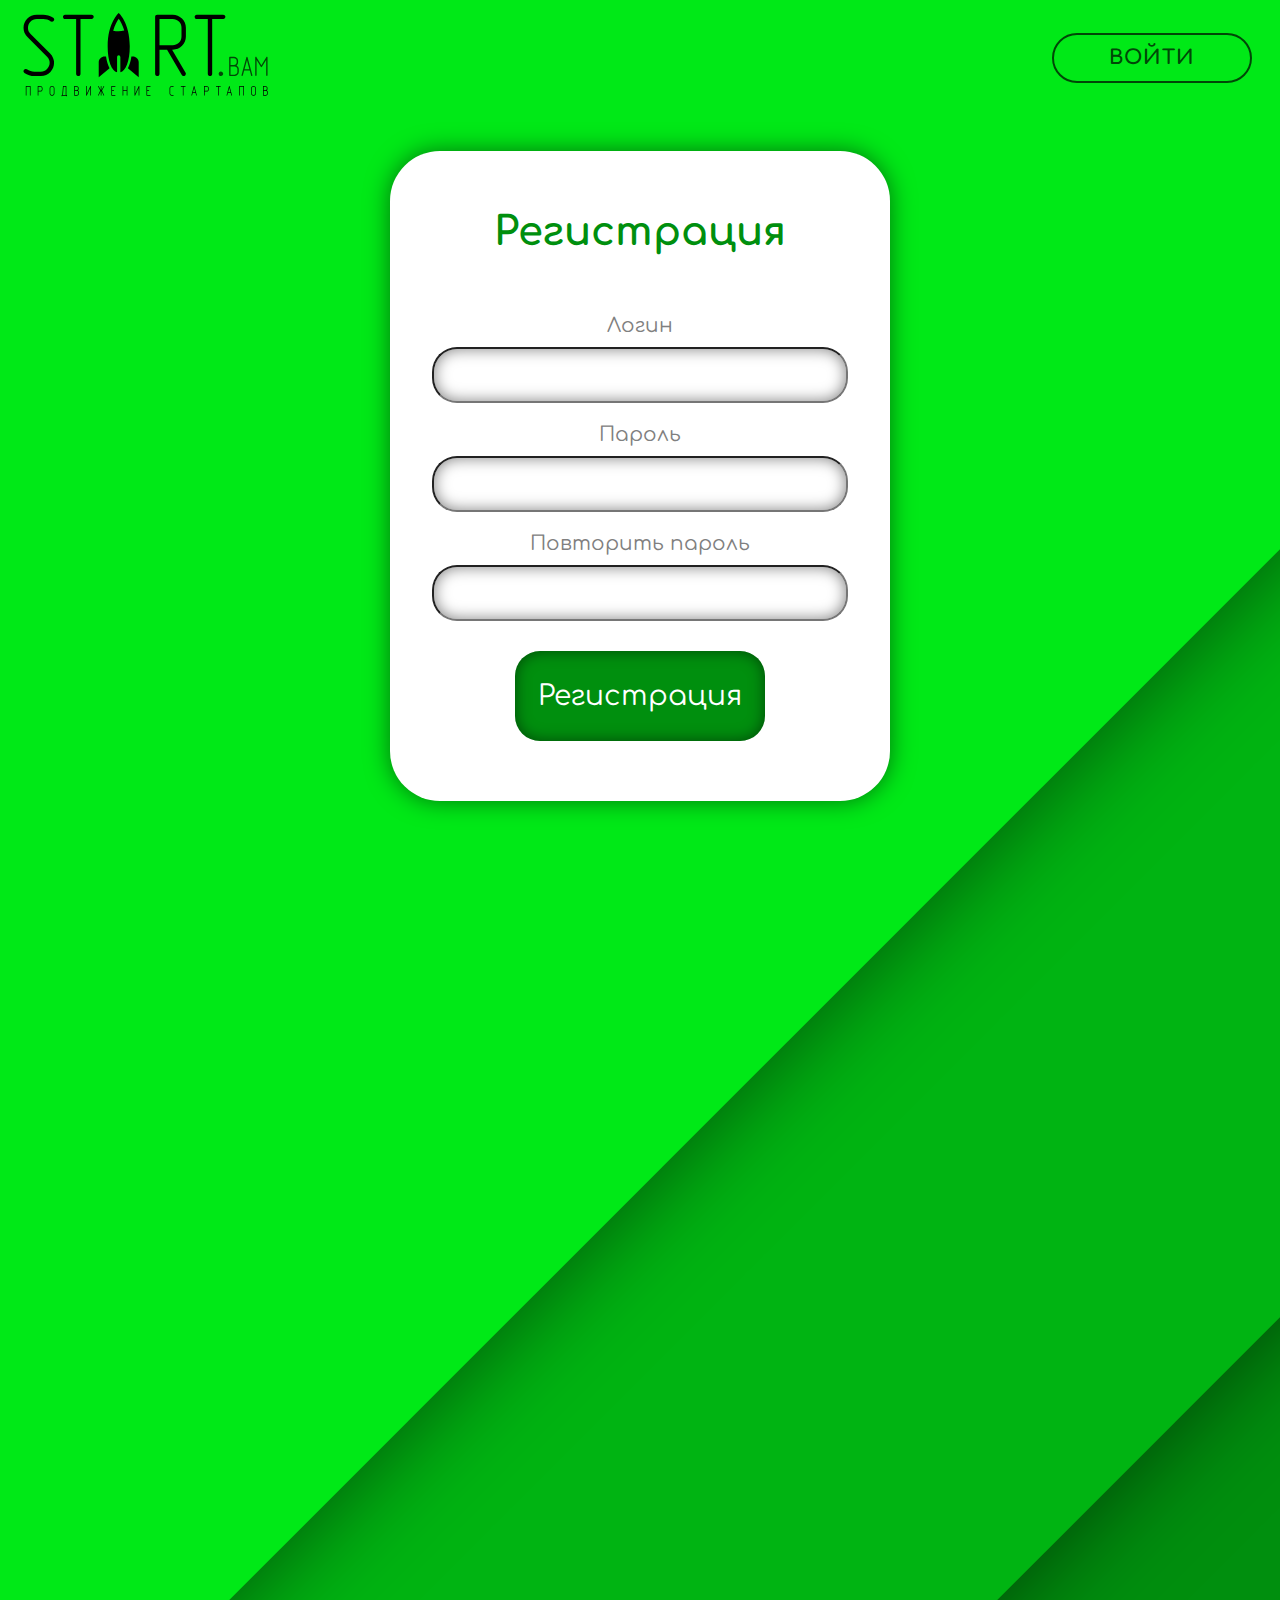
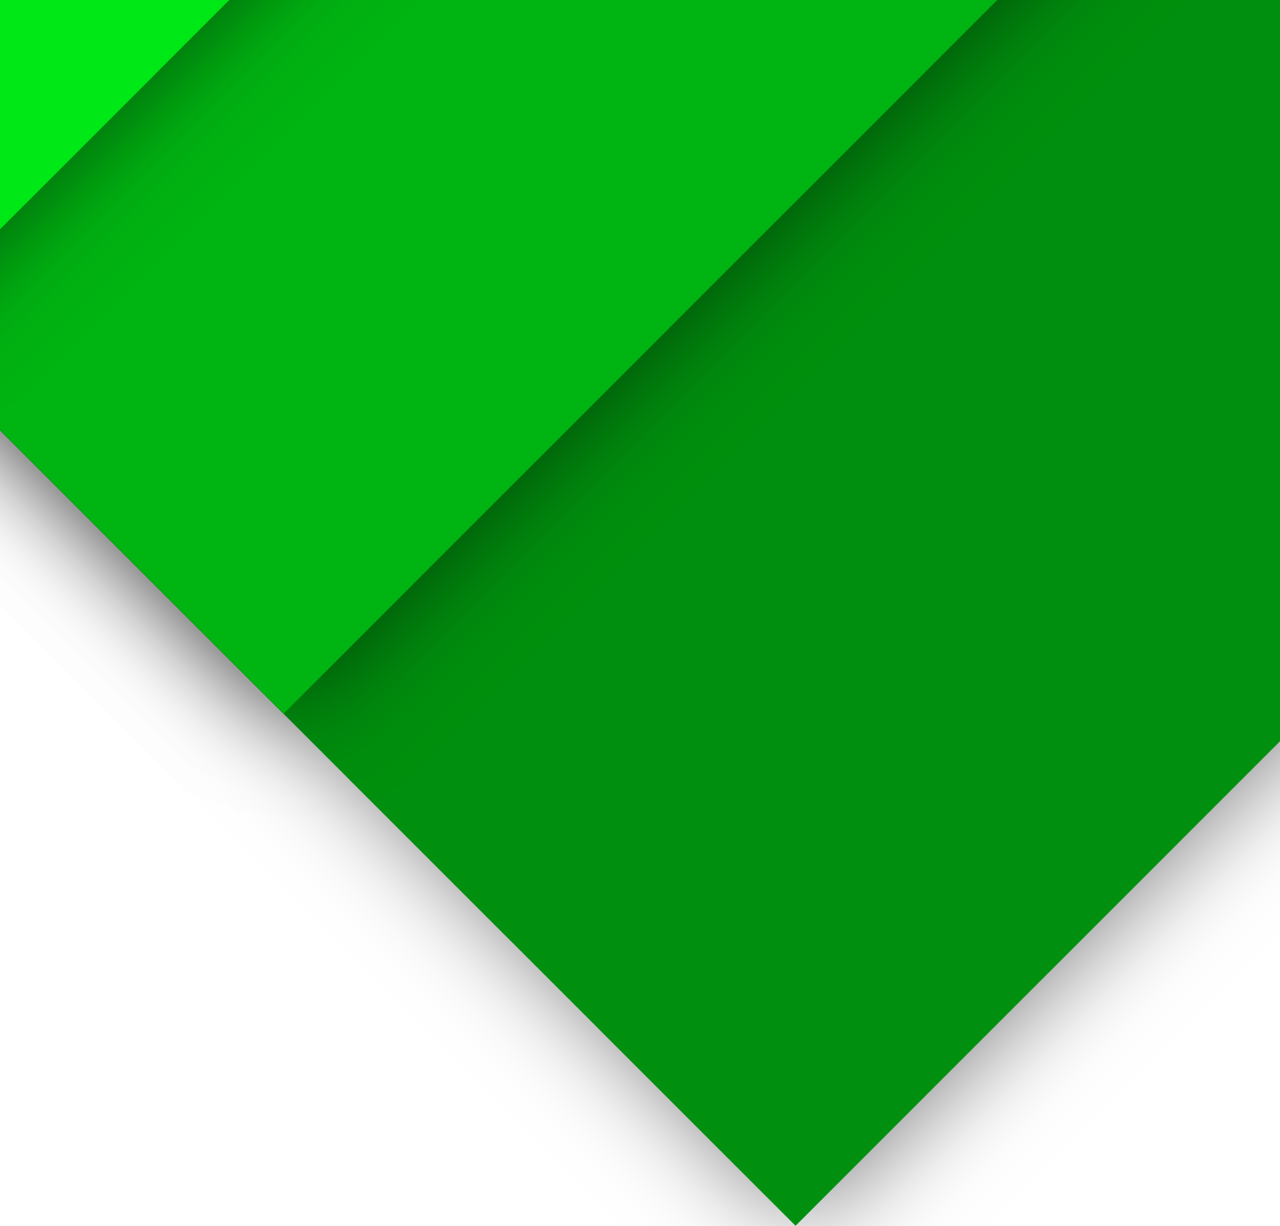
<file: BoSD/SrartBam/templates/index.html>
<!DOCTYPE html>
<html lang="ru">
<head>
    <meta charset="UTF-8">
    <meta name="viewport" content="width=device-width, initial-scale=1.0">
    <title>StartBam | Register</title>
    <link rel="stylesheet" href="../static/css/register.css">
    <link rel="stylesheet" href="../static/css/style.css">
</head>
<body>
    <div class="bg-register top"></div>
    <div class="bg-register midle"></div>
    <div class="bg-register bottom"></div>
    <header>
        <div class="container">
            <div class="header-menu">
                <div class="header-logo">
                    <button class="btn btn-main">
                        <img src="../static/assets/icons/Startbamsvg.svg" alt="logo">
                    </button>
                </div>
                <div class="header-button">
                    <button class="btn btn-authorization">Войти</button>
                </div>
            </div>
        </div>
    </header>
    <main class="main-section">
        <section class="section-register">
            <div class="container">
                <div class="section-register-wrapper">
                    <div class="section-register-info">
                        <h2>Регистрация</h2>
                        <form class="form form-reg" action="">
                            <label for="">Логин</label>
                            <input type="text" name="login">
                            <label for="">Пароль</label>
                            <input type="password" name="password-1">
                            <label for="">Повторить пaроль</label>
                            <input type="password" name="password-2">
                            <button class="btn-sub btn-reg" type="submit">Регистрация</button>
                        </form>
                    </div>
                </div>
            </div>
        </section>
    </main>
    <script
    src="https://code.jquery.com/jquery-3.7.1.min.js"
    integrity="sha256-/JqT3SQfawRcv/BIHPThkBvs0OEvtFFmqPF/lYI/Cxo="
    crossorigin="anonymous"></script>
    <script src="../static/js/script.js"></script>
</body>
</html>
</file>
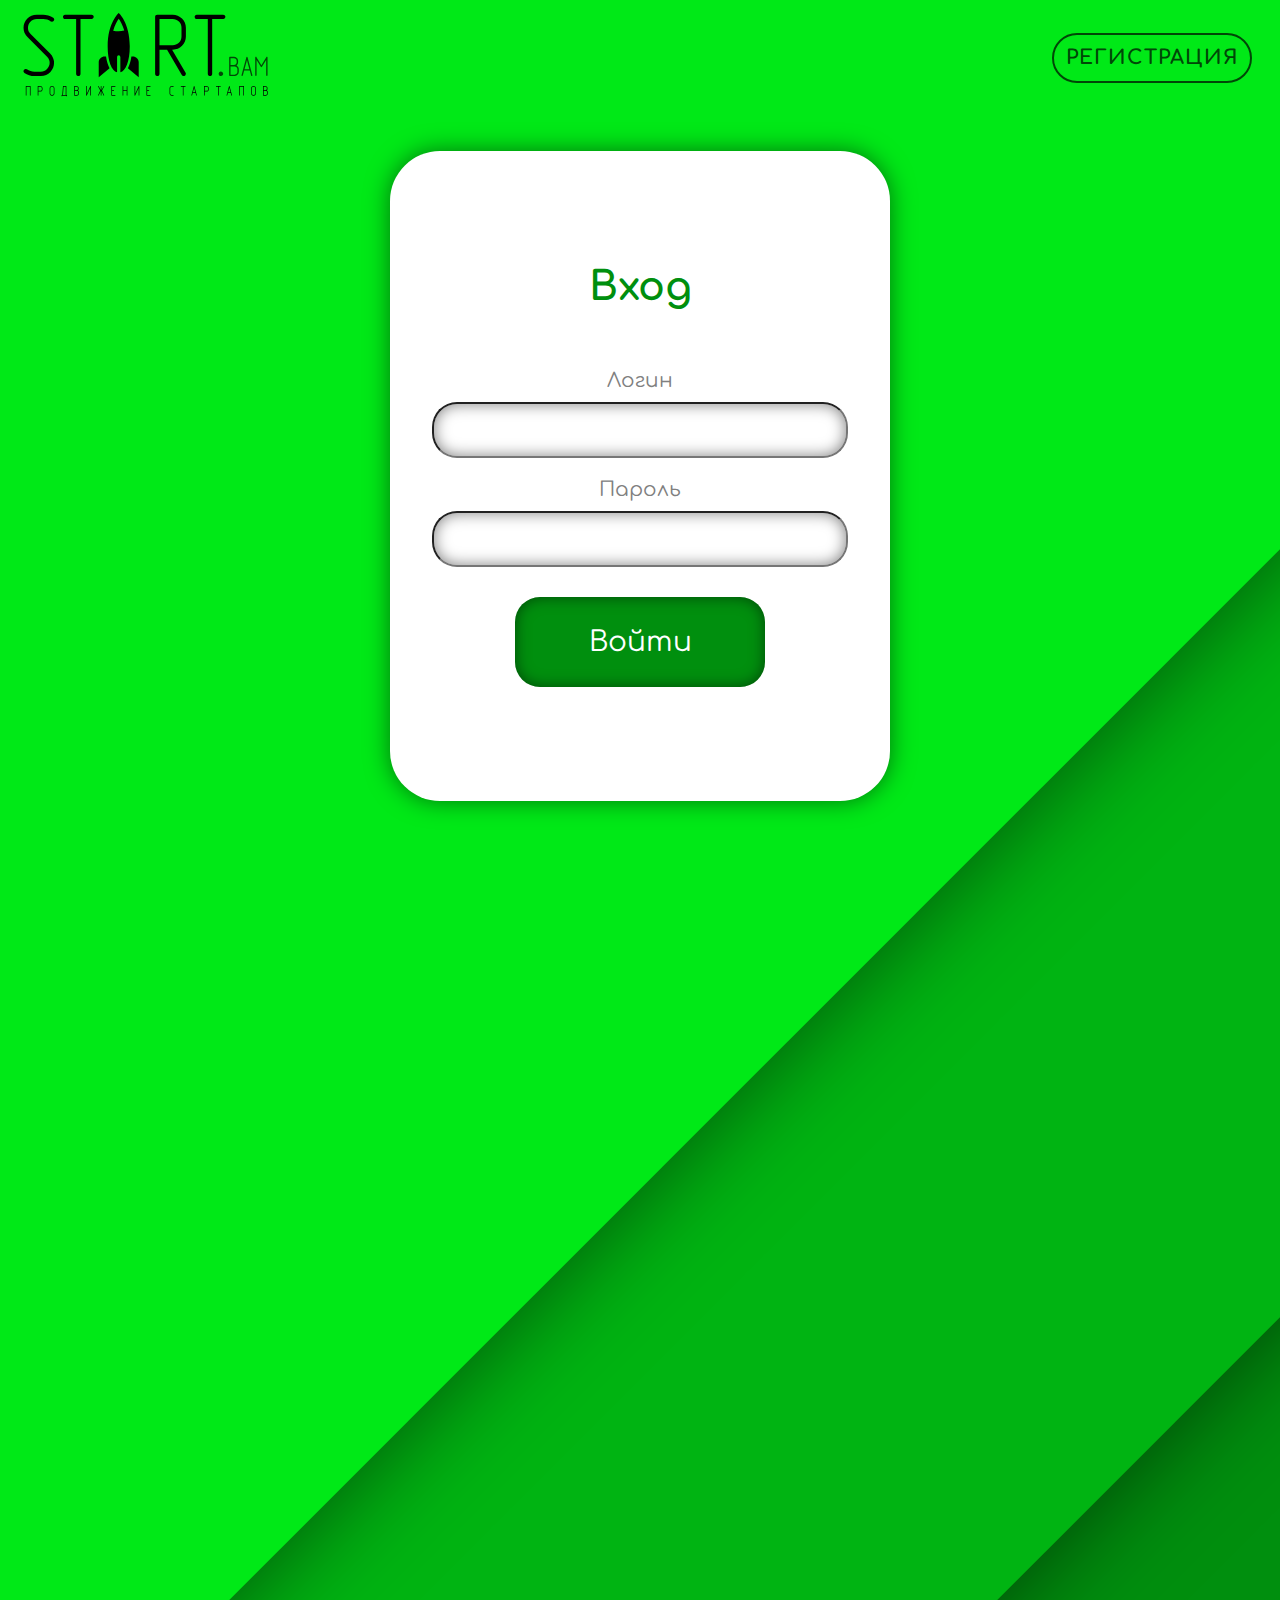
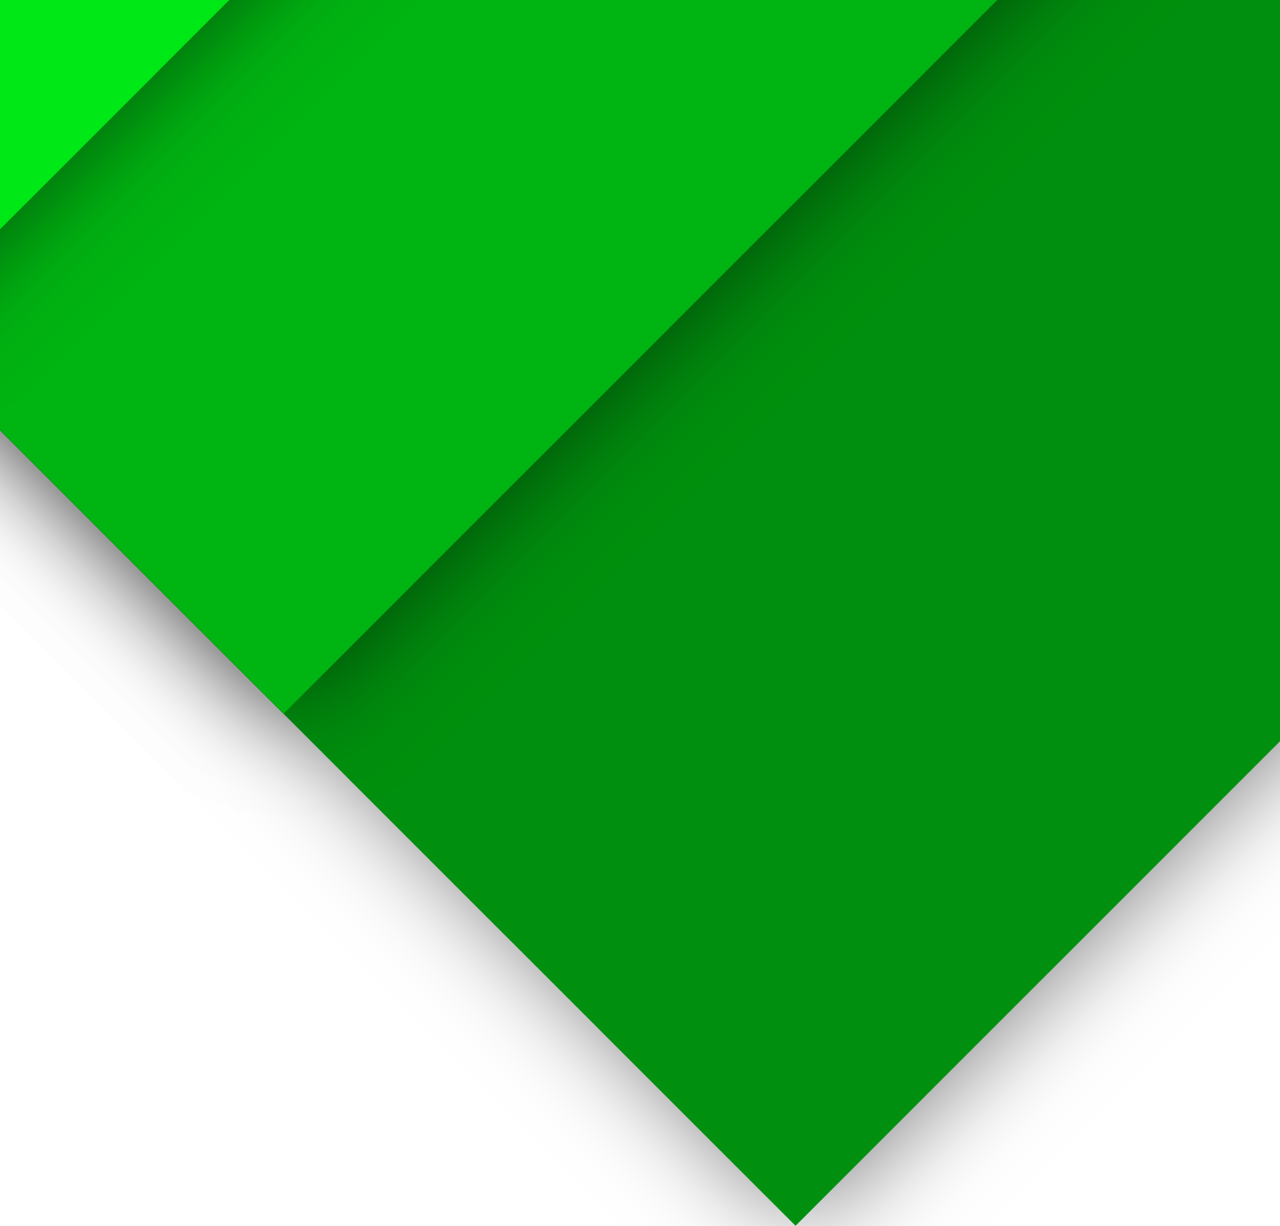
<file: BoSD/SrartBam/templates/autorization.html>
<!DOCTYPE html>
<html lang="ru">
<head>
    <meta charset="UTF-8">
    <meta name="viewport" content="width=device-width, initial-scale=1.0">
    <title>StartBam | Register</title>
    <link rel="stylesheet" href="../static/css/style.css">
    <link rel="stylesheet" href="../static/css/register.css">
</head>
<body>
    <div class="bg-register top active-bg"></div>
    <div class="bg-register midle active-bg"></div>
    <div class="bg-register bottom active-bg"></div>
    <header>
        <div class="container">
            <div class="header-menu">
                <div class="header-logo">
                    <button class="btn btn-main">
                        <img src="../static/assets/icons/Startbamsvg.svg" alt="logo">
                    </button>
                </div>
                <div class="header-button">
                    <button class="btn btn-register">Регистрация</button>
                </div>
            </div>
        </div>
    </header>
    <main class="main-section">
        <section class="section-register">
            <div class="container">
                <div class="section-register-wrapper">
                    <div class="section-register-info">
                        <h2>Вход</h2>
                        <form class="form form-log" action="">
                            <label for="">Логин</label>
                            <input type="text" name="login">
                            <label for="">Пароль</label>
                            <input type="password" name="password">
                            <button class="btn-sub" type="submit">Войти</button>
                        </form>
                    </div>
                </div>
            </div>
        </section>
    </main>
    <script
    src="https://code.jquery.com/jquery-3.7.1.min.js"
    integrity="sha256-/JqT3SQfawRcv/BIHPThkBvs0OEvtFFmqPF/lYI/Cxo="
    crossorigin="anonymous"></script>
    <script src="../static/js/script.js"></script>
</body>
</html>
</file>
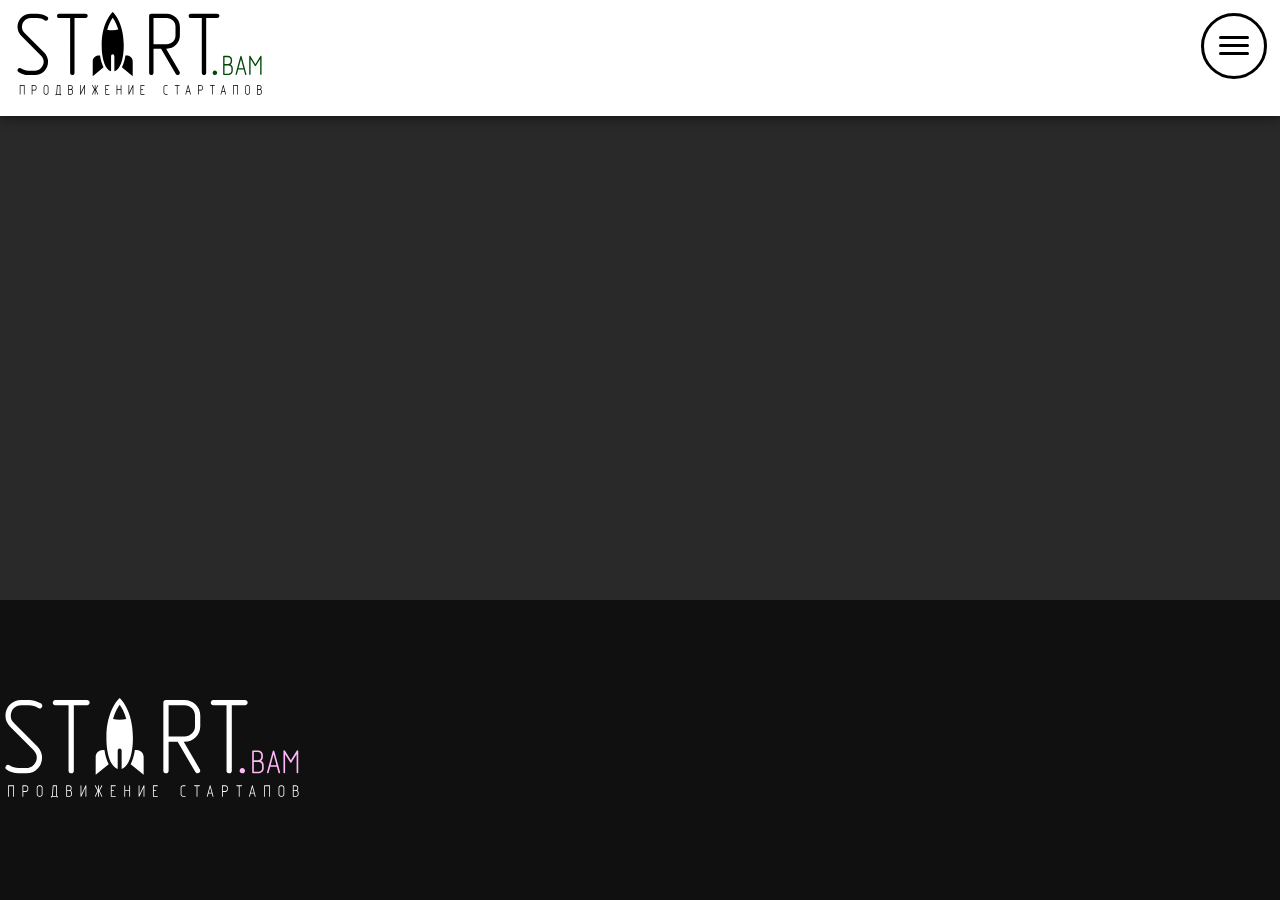
<file: BoSD/SrartBam/templates/card.html>
<!DOCTYPE html>
<html lang="ru">
<head>
    <meta charset="UTF-8">
    <meta name="viewport" content="width=device-width, initial-scale=1.0">
    <title>StartBam | Register</title>
    <link rel="stylesheet" href="../static/css/style.css">
    <link rel="stylesheet" href="../static/css/sturtup.css">
    <link rel="stylesheet" href="../static/css/card.css"> 
</head>
<body>
    <header>
        <div class="container">
            <div class="header-menu">
                <div class="header-logo">
                    <a href="/"><img src="../static/assets/icons/Startbamsvg.svg" alt="logo"></a>
                </div>
                <div class="header-user">
                    
                    </div>
                    <div class="burger-menu">
                        <div class="burger-menu__stick"></div>
                        <div class="burger-menu__stick"></div>
                        <div class="burger-menu__stick"></div>
                    </div>
                    <div class="burger-menu-wrapper">
                        <ul>
                            <ul>
                                <li class="nav-item"><button class="btn btn-fil">Поиск стартапов</button></li>
                                <li class="nav-item"><button class="btn btn-">Контакты</button></li>
                            </ul>
                        </ul>
                    </div>
                </div>
            </div>
        </div>
    </header>
    <main class="main-section">
        <section class="section-card">
            
        </section>
    </main>
    <footer>
        <div class="container">
            <img src="../static/assets/icons/Startbamsvg.svg" alt="logo">
        </div>
    </footer>
    <script
    src="https://code.jquery.com/jquery-3.7.1.min.js"
    integrity="sha256-/JqT3SQfawRcv/BIHPThkBvs0OEvtFFmqPF/lYI/Cxo="
    crossorigin="anonymous"></script>
    <script src="../static/js/script.js"></script>
    <script src="../static/js/card.js"></script>
    <script src="../static/js/burgermenu.js"></script>
</body>
</html>
</file>
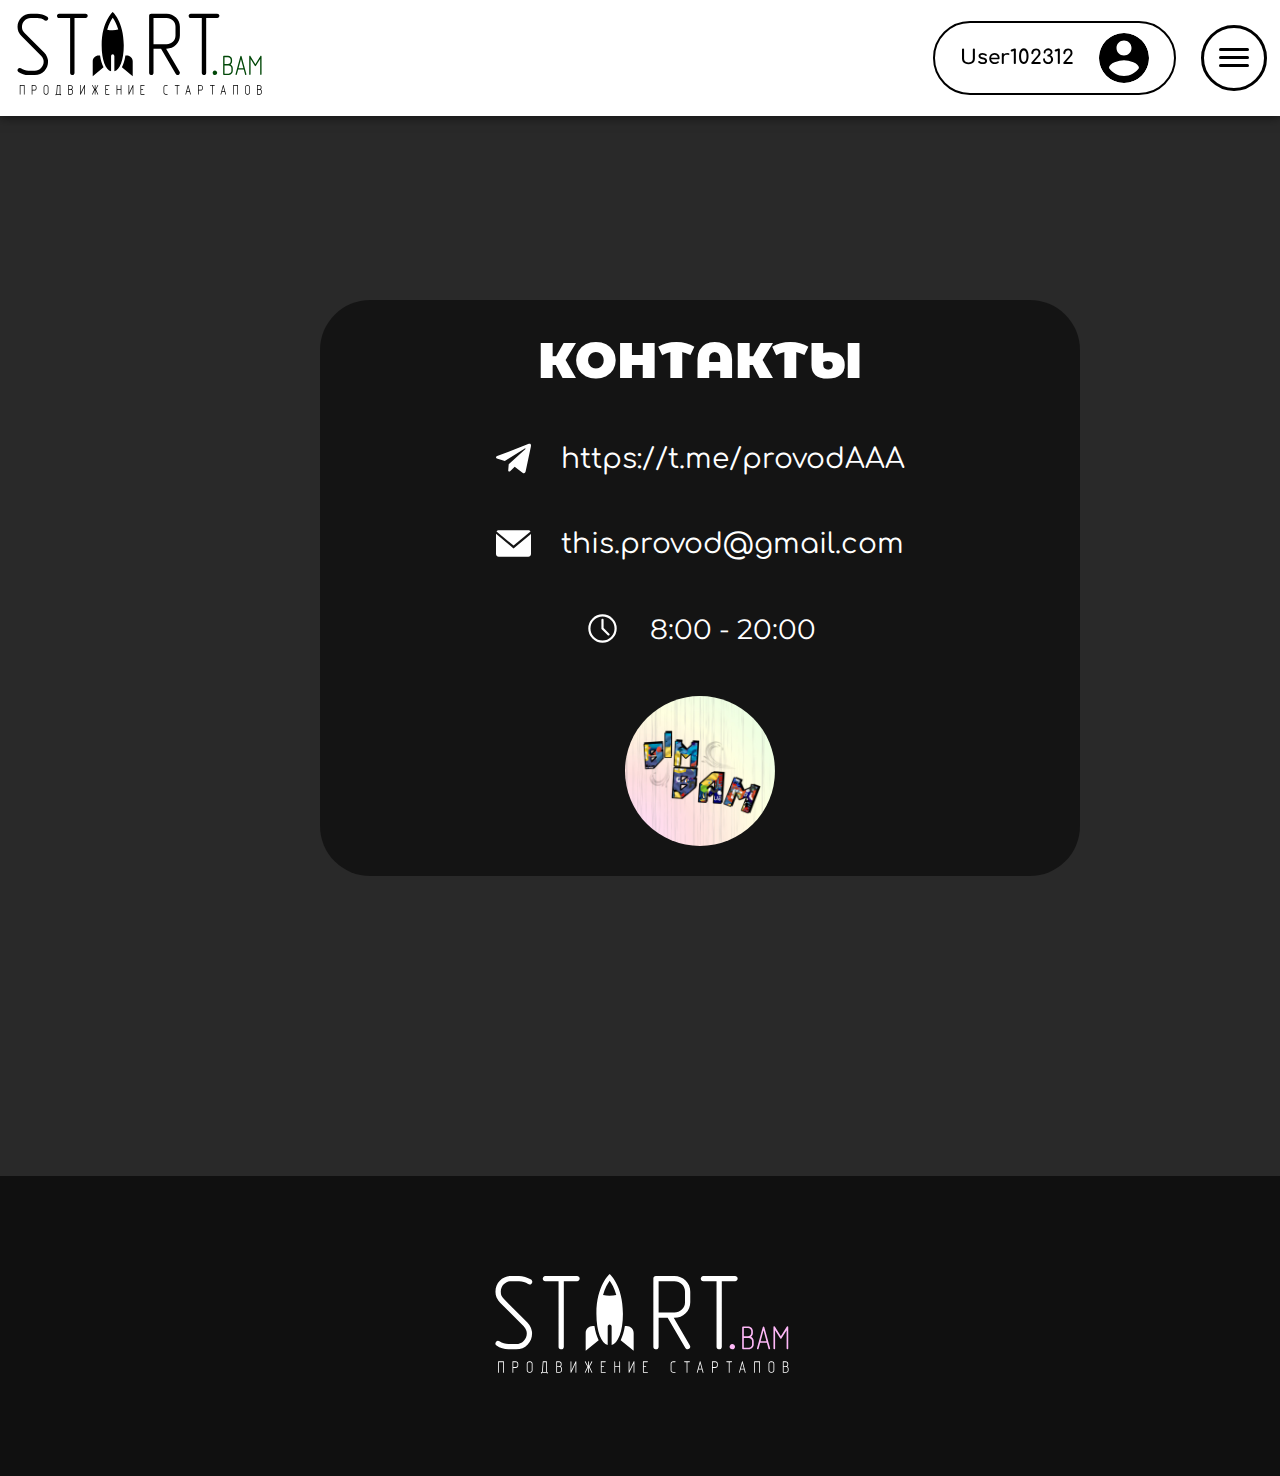
<file: BoSD/SrartBam/templates/contacts.html>
<!DOCTYPE html>
<html lang="ru">
<head>
    <meta charset="UTF-8">
    <meta name="viewport" content="width=device-width, initial-scale=1.0">
    <title>StartBam | Register</title>
    <link rel="stylesheet" href="../static/css/contacts.css">
    <link rel="stylesheet" href="../static/css/style.css">
    <link rel="stylesheet" href="../static/css/main.css">
</head>
<body>
    <header>
        <div class="container">
            <div class="header-menu">
                <div class="header-logo">
                    <a href="/"><img src="../static/assets/icons/Startbamsvg.svg" alt="logo"></a>
                </div>
                <div class="header-user">
                    <div class="user-wrapper">
                        <div class="user-wrapper-info">
                            <a href="#">User102312</a>
                            <img src="../static/assets/icons/user.svg" alt="user">
                        </div>
                    </div>
                    <div class="burger-menu">
                        <div class="burger-menu__stick"></div>
                        <div class="burger-menu__stick"></div>
                        <div class="burger-menu__stick"></div>
                    </div>
                    <div class="burger-menu-wrapper">
                        <ul>
                            <ul>
                                <li class="nav-item"><a href="#">Поиск стартапов</a></li>
                                <li class="nav-item"><a href="#">Контакты</a></li>
                            </ul>
                        </ul>
                    </div>
                </div>
            </div>
        </div>
    </header>
    <main>
        <section class="section-contacts">
            <div class="container">
                <div class="section-contacts__wrapper">
                    <h1 class="montserrat-alt">Контакты</h1>
                    <p class="montserrat"><img src="../static/assets/icons/telegram.svg" alt="telegram"> <a href="https://t.me/provodAAA">https://t.me/provodAAA</a></p>
                    <p class="montserrat"><img src="../static/assets/icons/mail.svg" alt="mail"> <a href="this.provod@gmail.com">this.provod@gmail.com</a></p>
                    <p class="montserrat"><img src="../static/assets/icons/clock.svg" alt="clock"> 8:00 - 20:00</p>
                    <img src="../static/assets/pictures/bblogo.jpg" alt="bblogo" class="contacts-logo">
                </div>
            </div>
        </section>
    </main>
    <footer>
        <div class="container">
            <img src="../static/assets/icons/Startbamsvg.svg" alt="logo">
        </div>
    </footer>
    <script src="../static/js/script.js"></script>
    <script src="../static/js/burgermenu.js"></script>
</body>
</html>
</file>
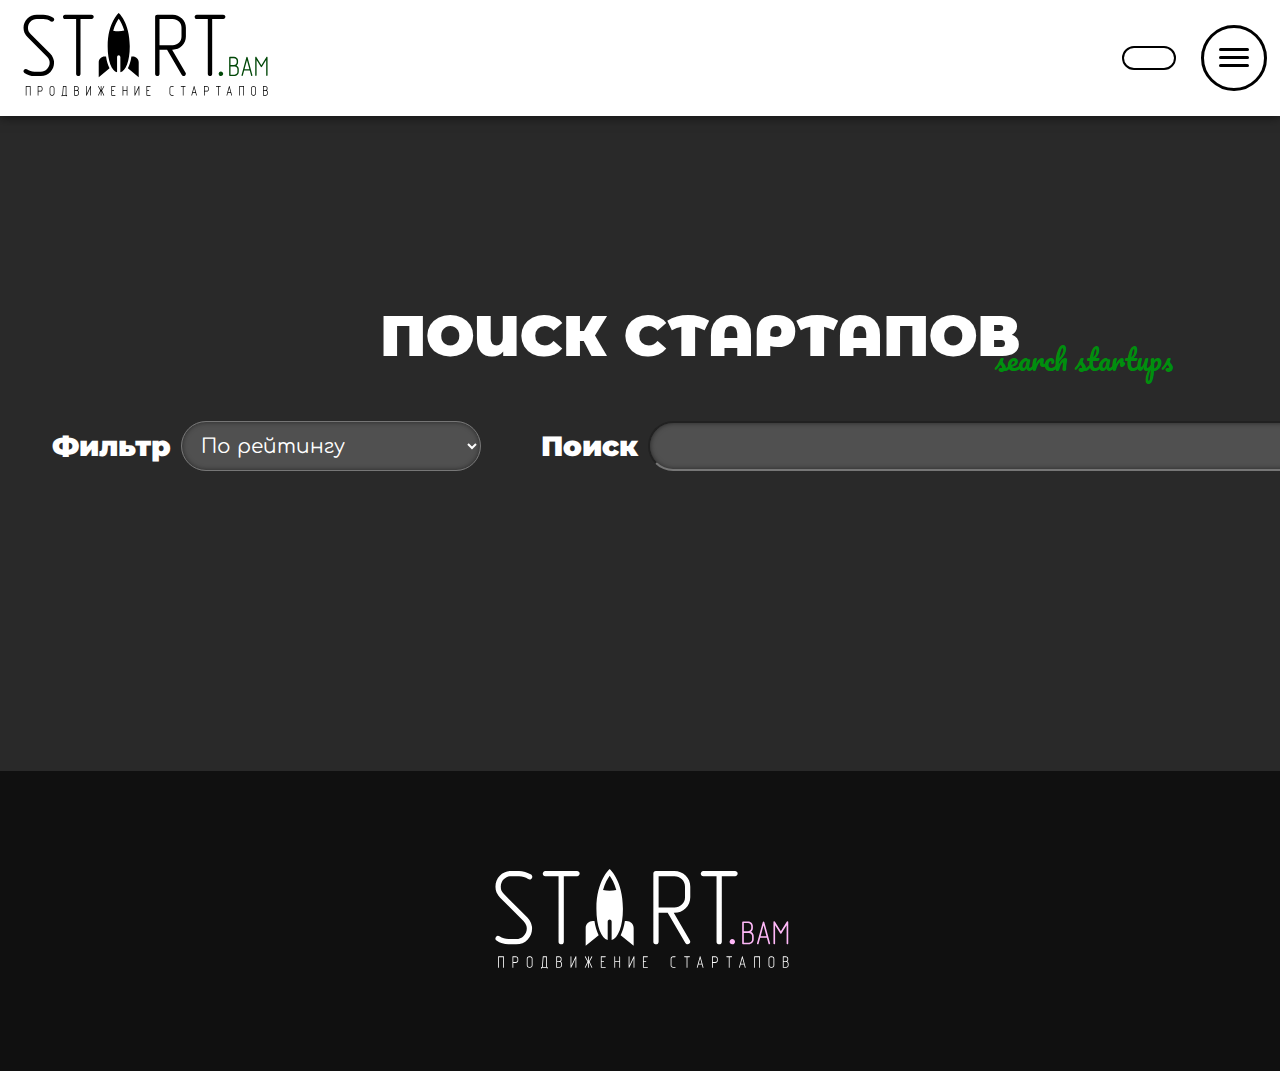
<file: BoSD/SrartBam/templates/filter.html>
<!DOCTYPE html>
<html lang="ru">
<head>
    <meta charset="UTF-8">
    <meta name="viewport" content="width=device-width, initial-scale=1.0">
    <title>StartBam | Register</title>
    <link rel="stylesheet" href="../static/css/filter.css">
    <link rel="stylesheet" href="../static/css/style.css">
    <link rel="stylesheet" href="../static/css/main.css">
</head>
<body>
    <header>
        <div class="container">
            <div class="header-menu">
                <div class="header-logo">
                    <button class="btn btn-main">
                        <img src="../static/assets/icons/Startbamsvg.svg" alt="logo">
                    </button>
                </div>
                <div class="header-user">
                    <div class="user-wrapper">
                        <div class="user-wrapper-info">
                            
                        </div>
                    </div>
                    <div class="burger-menu">
                        <div class="burger-menu__stick"></div>
                        <div class="burger-menu__stick"></div>
                        <div class="burger-menu__stick"></div>
                    </div>
                    <div class="burger-menu-wrapper">
                        <ul>
                            <ul>
                                <li class="nav-item"><a href="#">Поиск стартапов</a></li>
                                <li class="nav-item"><a href="#">Контакты</a></li>
                            </ul>
                        </ul>
                    </div>
                </div>
            </div>
        </div>
    </header>
    <main class="main-section">
        <section class="section-startups">
            <div class="container">
                <div class="section-startups__wrapper">
                    <h2 class="montserrat-alt">Поиск стартапов</h2>
                    <form action="">
                        <label for="" class="montserrat">Фильтр</label>
                        <select class="filter" id="filter" name="filter">
                            <option name="0" value="0">По рейтингу</option>
                            <option name="1" value="1">С начала новые</option>
                            <option name="2" value="2">С начала старые</option>
                            <option name="3" value="3">Не популярные</option>
                          </select>
                          <label for="" class="montserrat">Поиск</label>
                          <input class="filter" type="search">
                    </form>
                    
                </div>
            </div>
        </section>
    </main>
    <footer>
        <div class="container">
            <img src="../static/assets/icons/Startbamsvg.svg" alt="logo">
        </div>
    </footer>
    <script
    src="https://code.jquery.com/jquery-3.7.1.min.js"
    integrity="sha256-/JqT3SQfawRcv/BIHPThkBvs0OEvtFFmqPF/lYI/Cxo="
    crossorigin="anonymous"></script>
    <script src="../static/js/script.js"></script>
    <script src="../static/js/burgermenu.js"></script>
    <script src="../static/js/filter.js"></script>
</body>
</html>
</file>
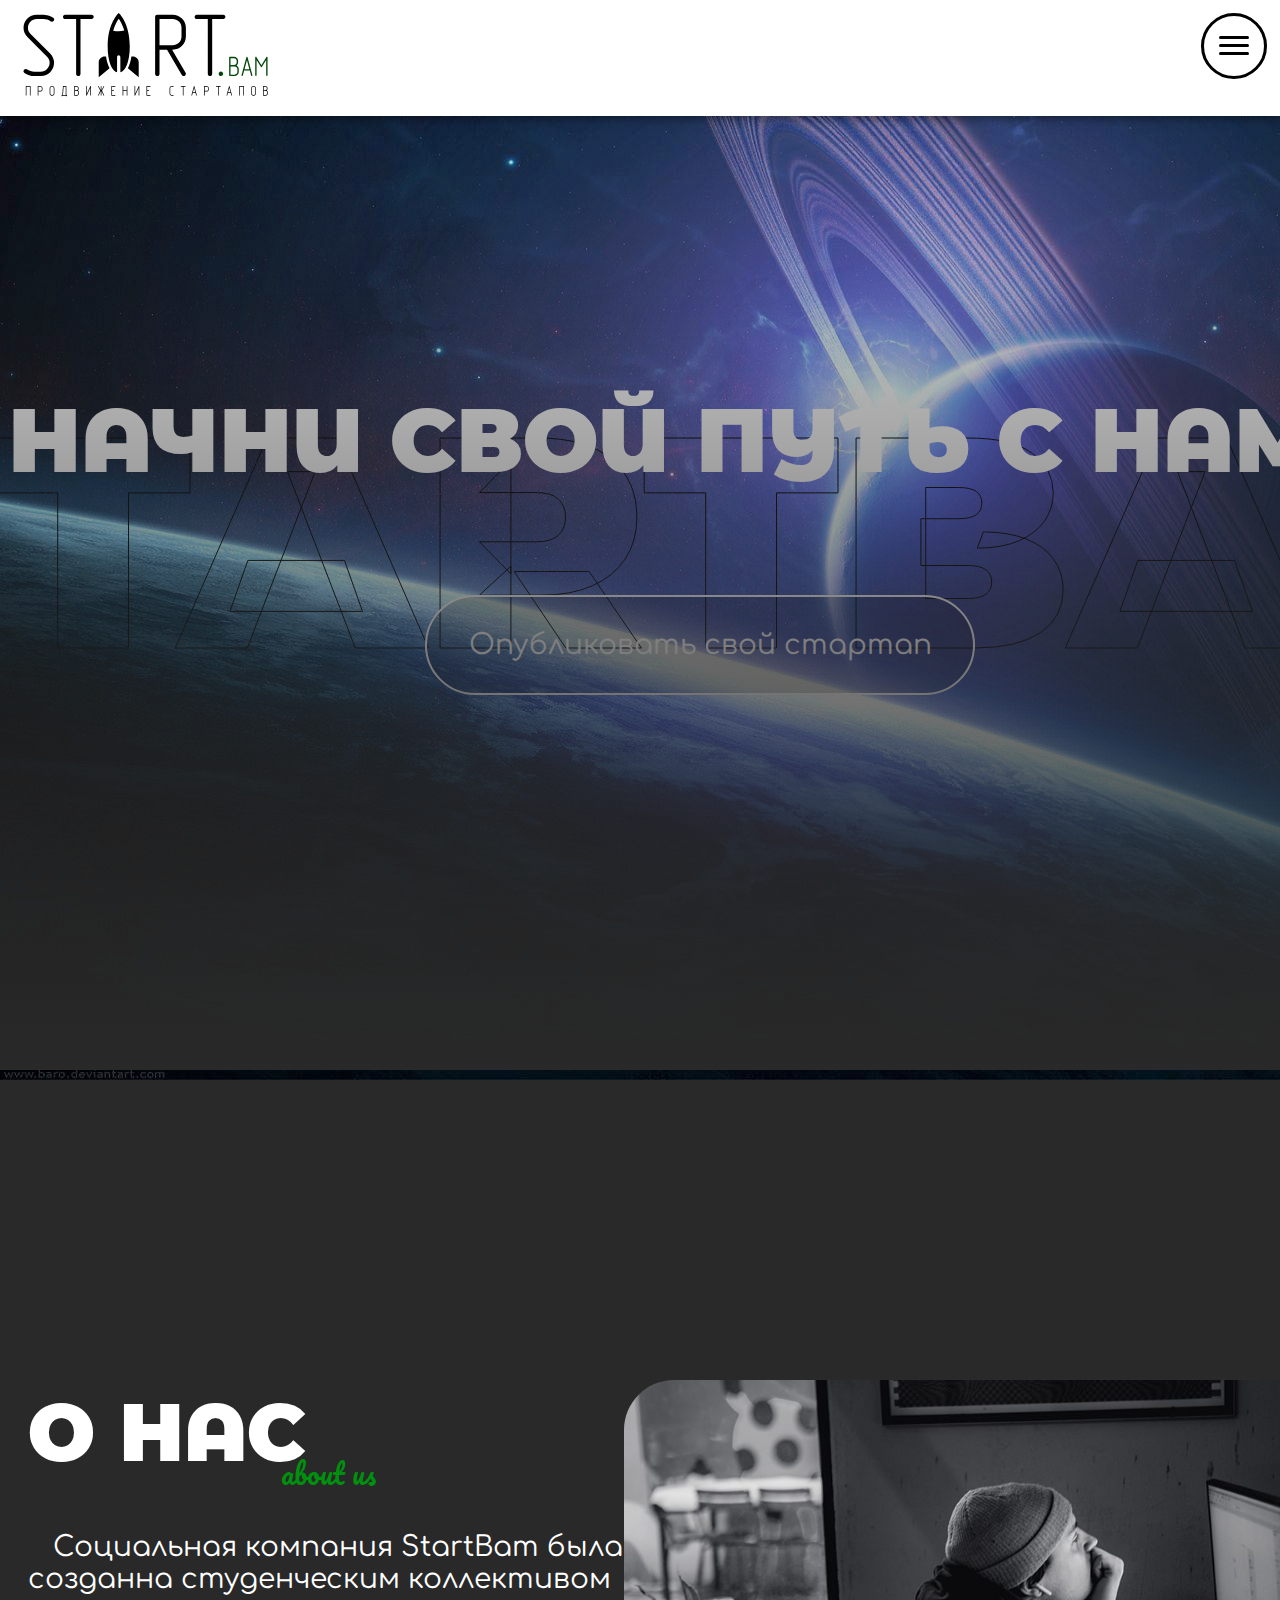
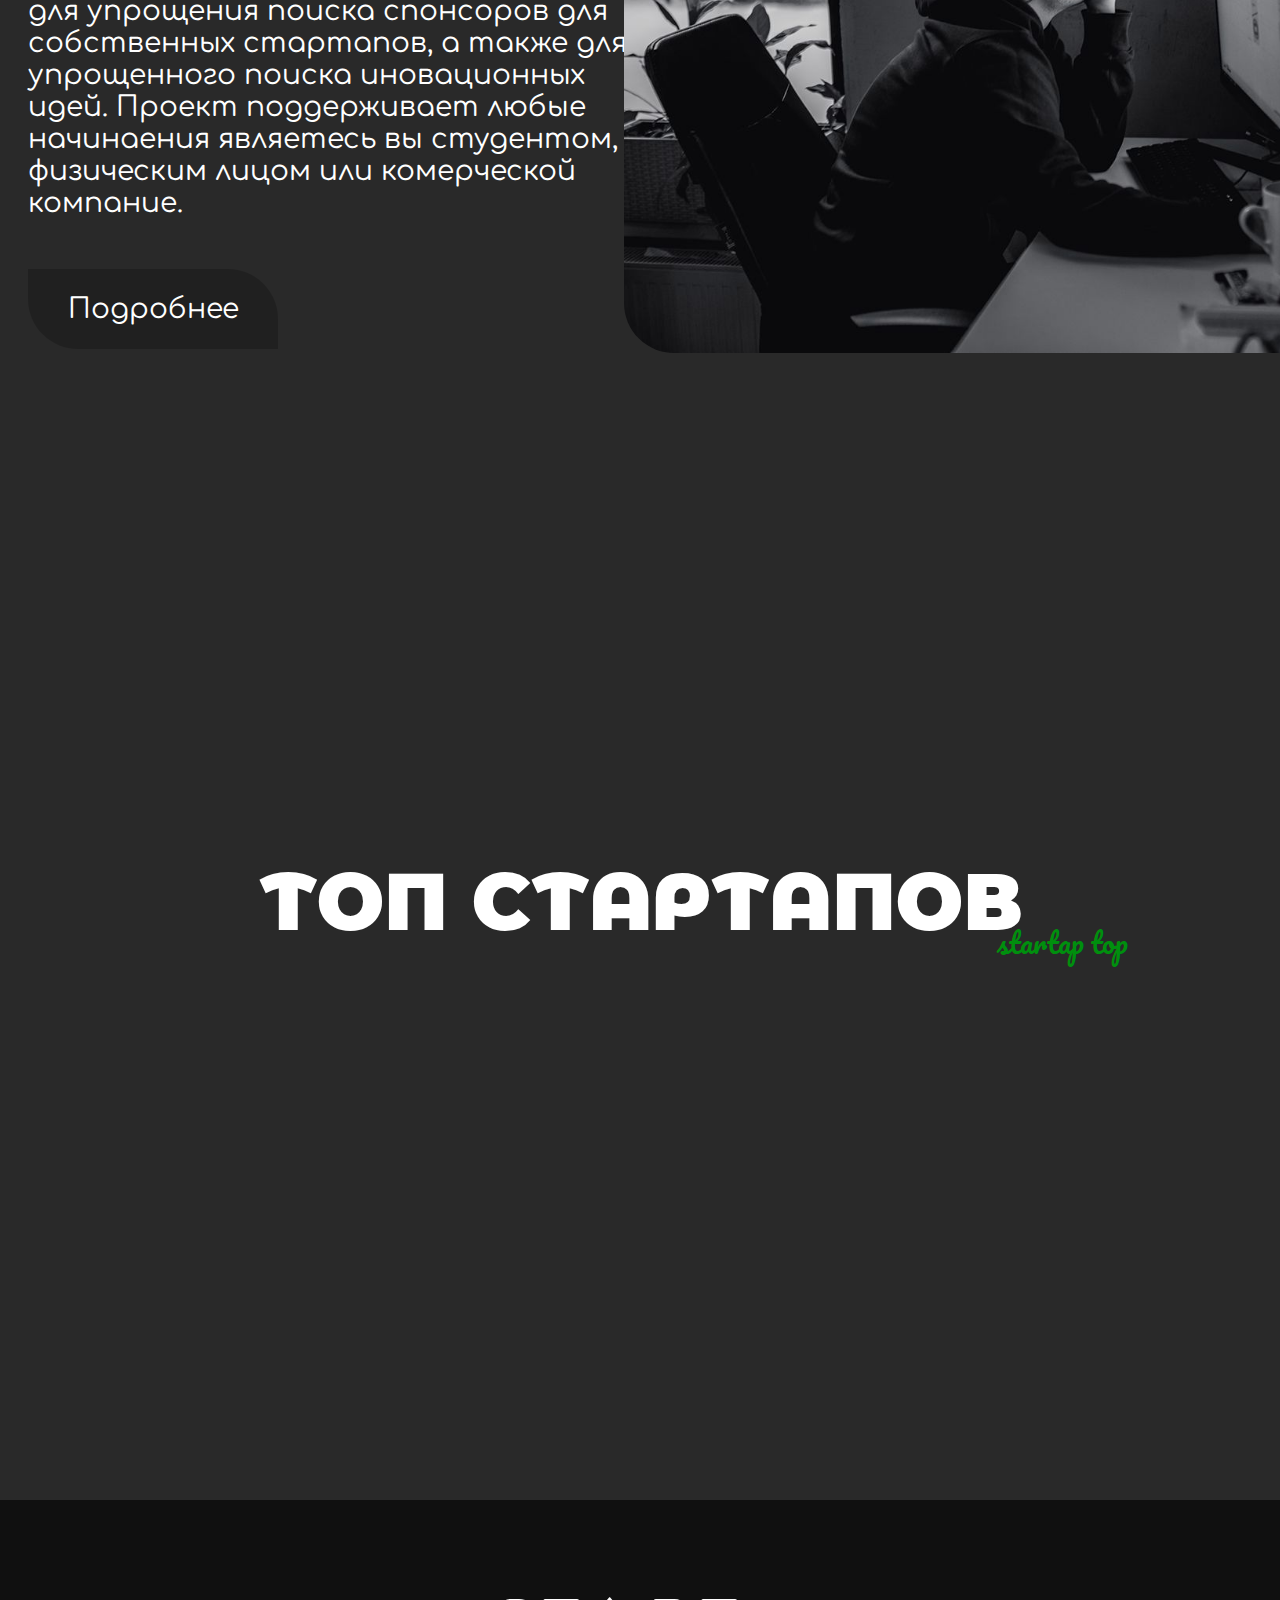
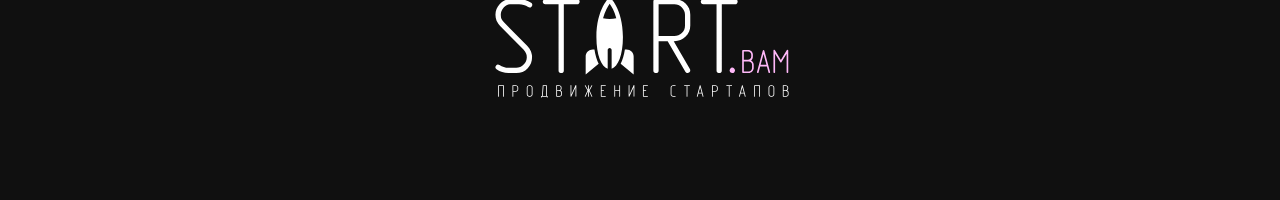
<file: BoSD/SrartBam/templates/main.html>
<!DOCTYPE html>
<html lang="ru">
<head>
    <meta charset="UTF-8">
    <meta name="viewport" content="width=device-width, initial-scale=1.0">
    <title>StartBam | Register</title>
    <link rel="stylesheet" href="../static/css/style.css">
    <link rel="stylesheet" href="../static/css/main.css"> 
</head>
<body>
    <header>
        <div class="container">
            <div class="header-menu">
                <div class="header-logo">
                    <button class="btn btn-main">
                        <img src="../static/assets/icons/Startbamsvg.svg" alt="logo">
                    </button>
                </div>
                <div class="header-user">
                    <!--<div class="user-wrapper">
                        <div class="user-wrapper-info">
                            <a href="#">User102312</a>
                            <img src="../static/assets/icons/user.svg" alt="user">
                        </div> -->
                    </div>
                    <div class="burger-menu">
                        <div class="burger-menu__stick"></div>
                        <div class="burger-menu__stick"></div>
                        <div class="burger-menu__stick"></div>
                    </div>
                    <div class="burger-menu-wrapper">
                        <ul>
                            <li class="nav-item"><button class="btn btn-fil">Поиск стартапов</button></li>
                            <li class="nav-item"><button class="btn btn-">Контакты</button></li>
                        </ul>
                    </div>
                </div>
            </div>
        </div>
    </header>
    <main class="main-section">
        <section class="section-welcome">
            <div class="container">
                <div class="section-welcome__info">
                    <h1 class="montserrat-alt">Начни свой путь с нами</h1>
                    <button>Опубликовать свой стартап</button>
                    <p class="montserrat">STARTBAM</p>
                </div>
                <!-- <div class="welcome-planet">
                    <h1 class="montserrat">StartBam</h1>
                    <img src="../static/assets/icons/planet.svg" alt="planet">
                    <img src="../static/assets/icons/rocket.svg" alt="rocket" class="welcome-rocket">
                </div> -->
            </div>
        </section>
        <section class="section-about">
            <div class="container">
                <div class="section-about-wrapper">
                    <div class="about-text">
                        <h2 class="montserrat-alt">О НАС</h2>
                        <p class="comfortaa">Социальная компания StartBam была созданна студенческим коллективом для упрощения поиска спонсоров для собственных стартапов, а также для упрощенного поиска иновационных идей. Проект поддерживает любые начинаения являетесь вы студентом, физическим лицом или комерческой компание.</p>
                        <button>Подробнее</button>
                    </div>
                    <div class="about-image">
                        <img src="../static/assets/pictures/bg-about.jpg" alt="logo-fti">
                    </div>
                </div>
            </div>
        </section>
        <section class="section-top">
            <div class="container">
                <div class="section-top-title">
                    <h2 class="montserrat-alt">ТОП СТАРТАПОВ</h2>
                </div>
                <div class="section-top-wrapper">
                    
                </div>
            </div>
        </section>
    </main>
    <footer>
        <div class="container">
            <img src="../static/assets/icons/Startbamsvg.svg" alt="logo">
        </div>
    </footer>
    <script
    src="https://code.jquery.com/jquery-3.7.1.min.js"
    integrity="sha256-/JqT3SQfawRcv/BIHPThkBvs0OEvtFFmqPF/lYI/Cxo="
    crossorigin="anonymous"></script>
    <script src="../static/js/script.js"></script>
    <script src="../static/js/main.js"></script>
    <script src="../static/js/burgermenu.js"></script>
</body>
</html>
</file>
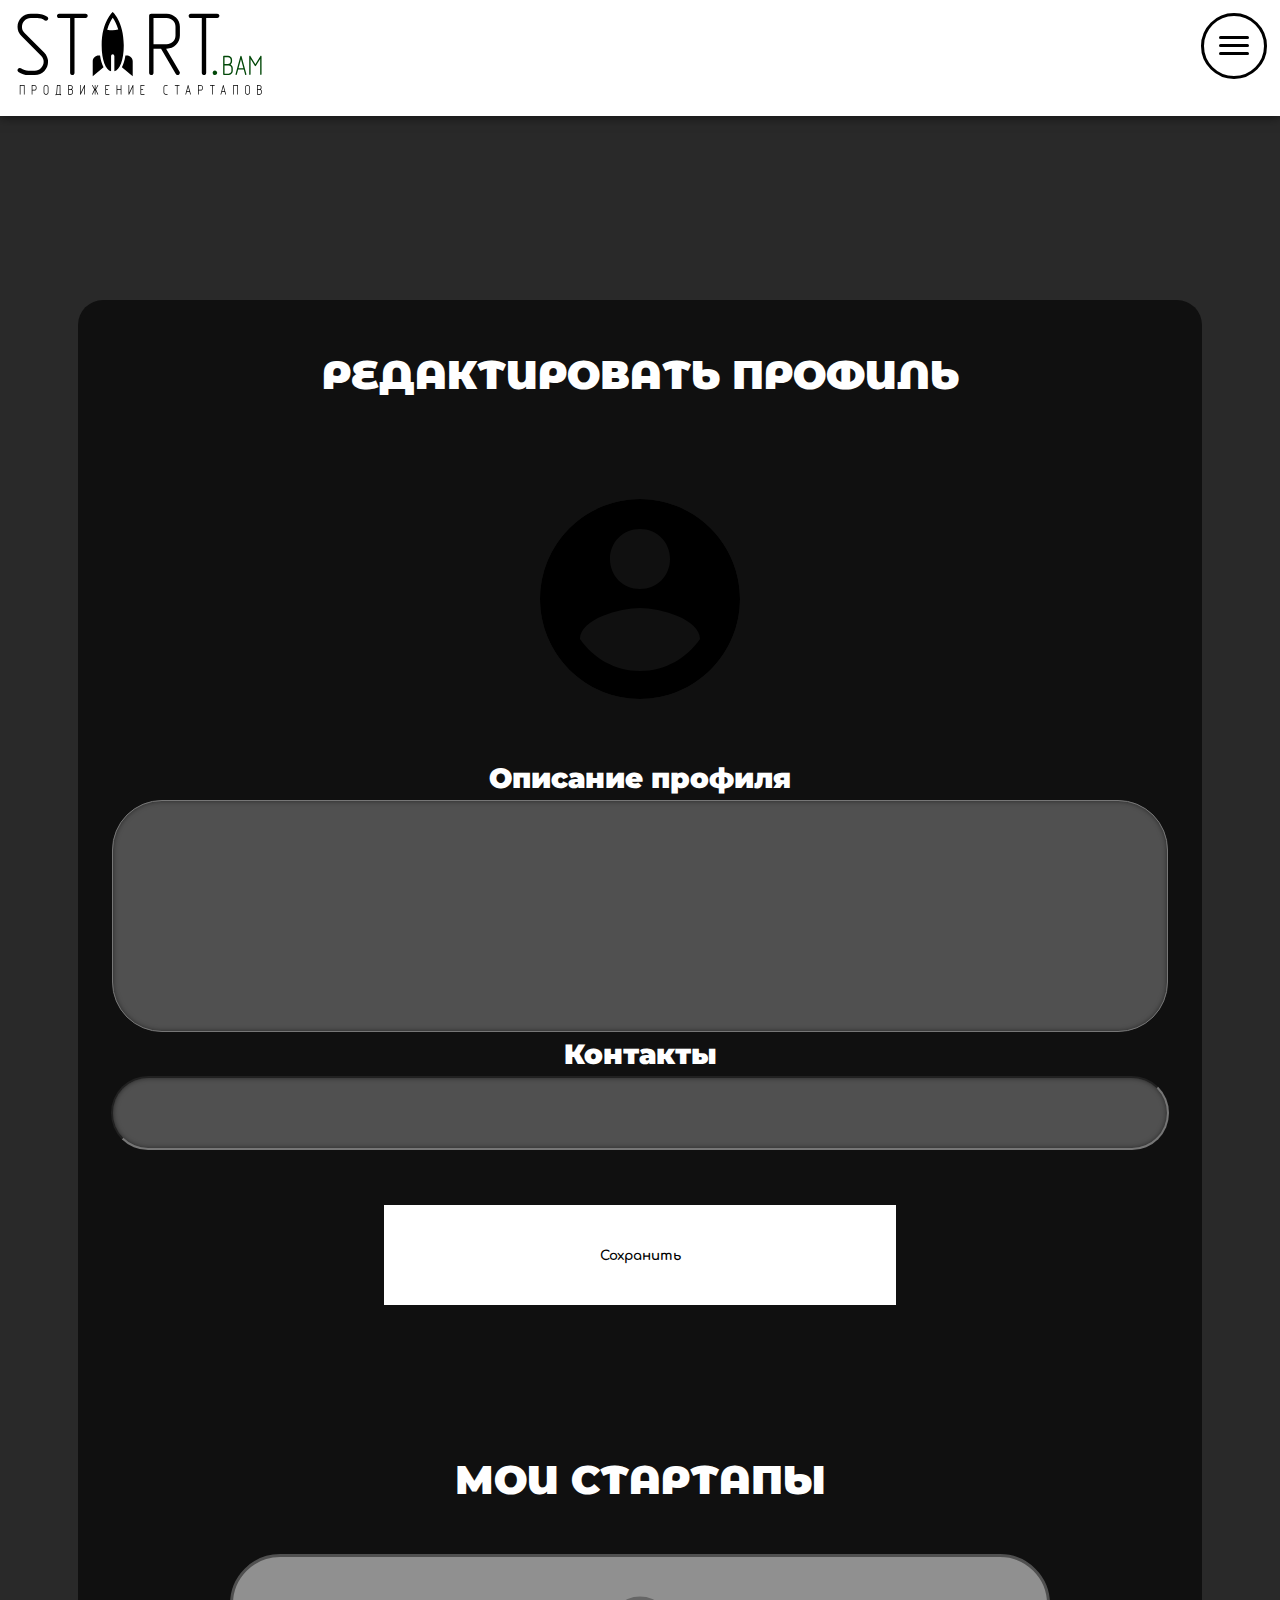
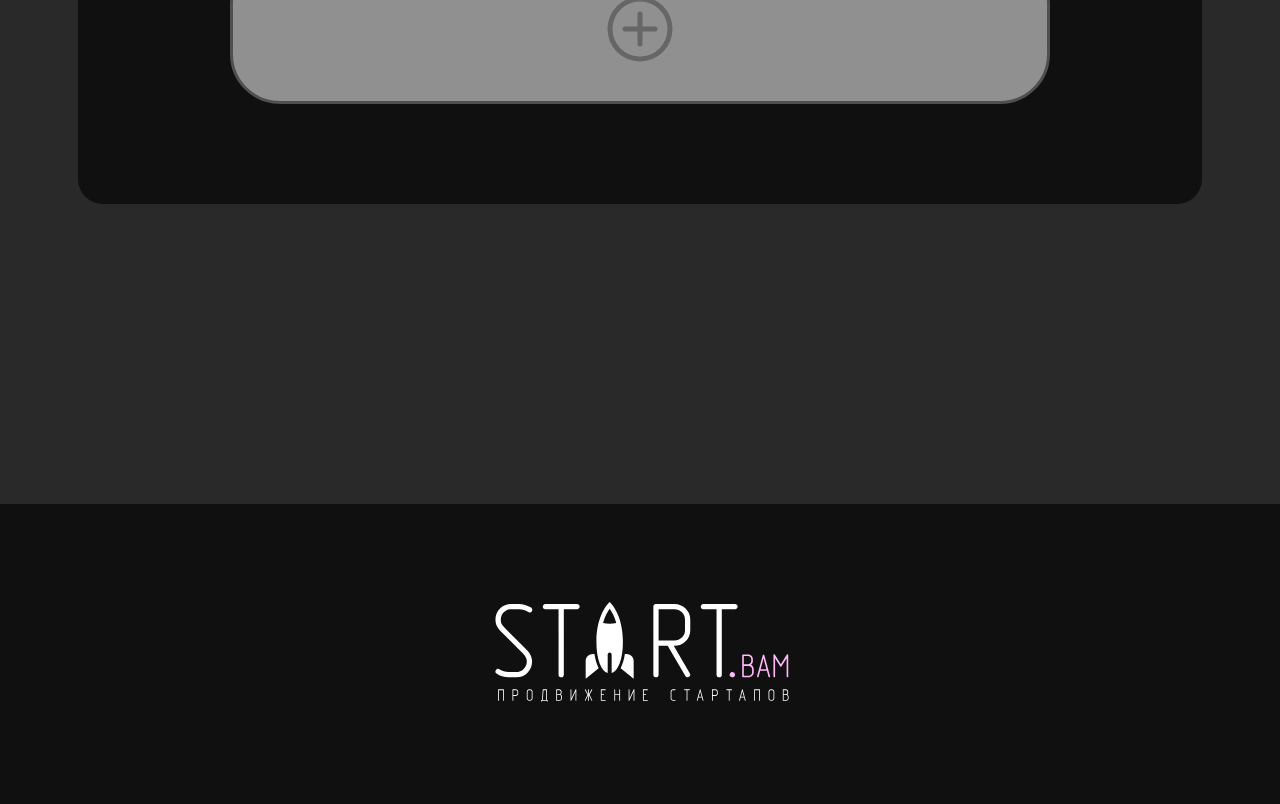
<file: BoSD/SrartBam/templates/profile.html>
<!DOCTYPE html>
<html lang="ru">
<head>
    <meta charset="UTF-8">
    <meta name="viewport" content="width=device-width, initial-scale=1.0">
    <title>StartBam | Register</title>
    <link rel="stylesheet" href="../static/css/style.css">
    <link rel="stylesheet" href="../static/css/main.css">
    <link rel="stylesheet" href="../static/css/profile.css">
</head>
<body>
    <header>
        <div class="container">
            <div class="header-menu">
                <div class="header-logo">
                    <a href="/"><img src="../static/assets/icons/Startbamsvg.svg" alt="logo"></a>
                </div>
                <div class="header-user">
                    
                    </div>
                    <div class="burger-menu">
                        <div class="burger-menu__stick"></div>
                        <div class="burger-menu__stick"></div>
                        <div class="burger-menu__stick"></div>
                    </div>
                    <div class="burger-menu-wrapper">
                        <ul>
                            <ul>
                                <li class="nav-item"><button class="btn btn-fil">Поиск стартапов</button></li>
                                <li class="nav-item"><button class="btn btn-">Контакты</button></li>
                            </ul>
                        </ul>
                    </div>
                </div>
            </div>
        </div>
    </header>
    <main class="main-section">
        <section class="section-user-edit">
            <div class="container">
                <div class="user-menu__wrapper">
                    <h3 class="montserrat-alt">Редактировать профиль</h2>
                    <form class="form-prof" action="">
                        <label for="file" class="feedback__label">
                            <span class="feedback__text"><img class="imgProf" src="../static/assets/icons/user.svg" alt="userimg"></span>
                            <input type="file"  id="file" class="feedback__file">
                          </label>
                        <label for="" class="montserrat">Описание профиля</label>
                        <textarea class="description" name="description" id=""></textarea>
                        <label for="" class="montserrat">Контакты</label>
                        <input class="contacts" name="contacts" type="text">
                        <button class="btn-sub" type="submit">Сохранить</button>
                    </form>
                    <h3 class="montserrat-alt">Мои стартапы</h3>
                    <button class="btn btn-startup add-startup"><img src="../static/assets/icons/plus.svg" alt="add"></button>
                    <div class="user_menu__list">
                       
                    </div>
                </div>
            </div>
        </section>
    </main>
    <footer>
        <div class="container">
            <img src="../static/assets/icons/Startbamsvg.svg" alt="logo">
        </div>
    </footer>
    <script
    src="https://code.jquery.com/jquery-3.7.1.min.js"
    integrity="sha256-/JqT3SQfawRcv/BIHPThkBvs0OEvtFFmqPF/lYI/Cxo="
    crossorigin="anonymous"></script>
    <script src="../static/js/script.js"></script>
    <script src="../static/js/profile.js"></script>
    <script src="../static/js/burgermenu.js"></script>
</body>
</html>
</file>
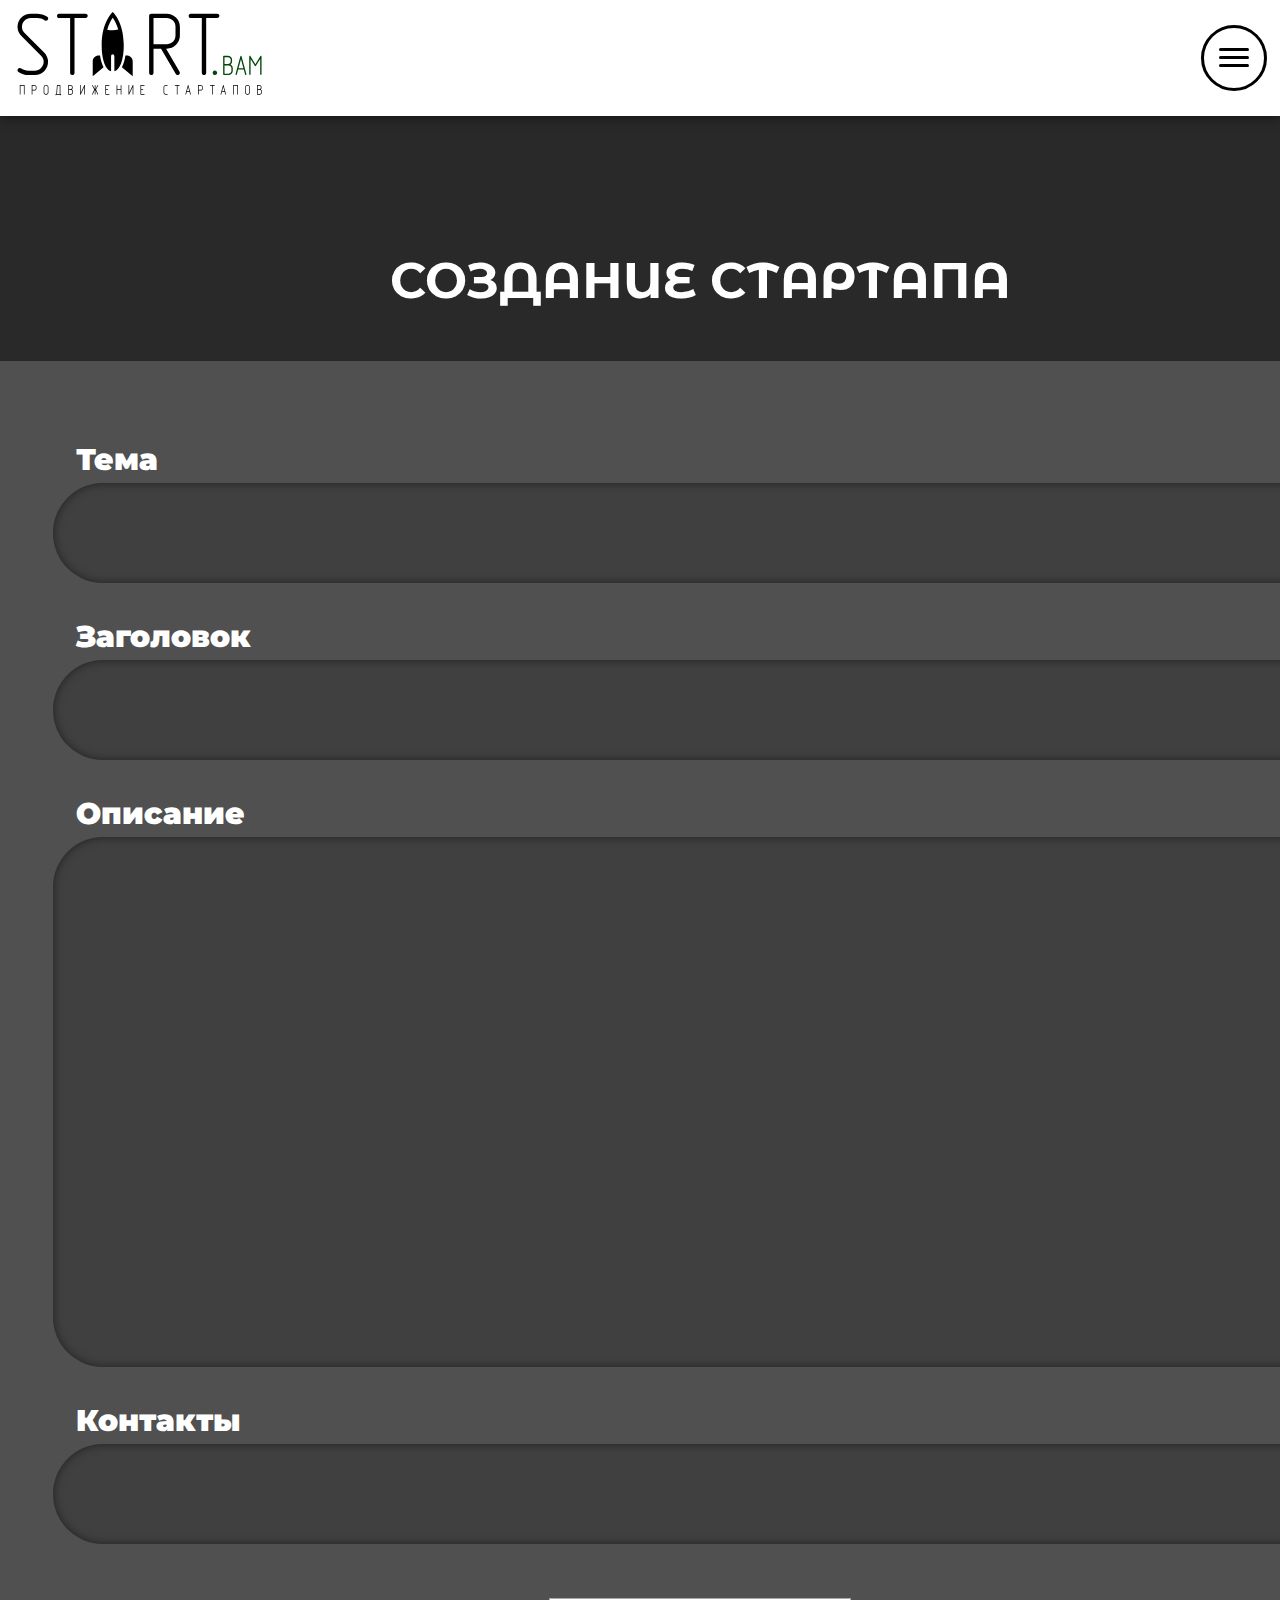
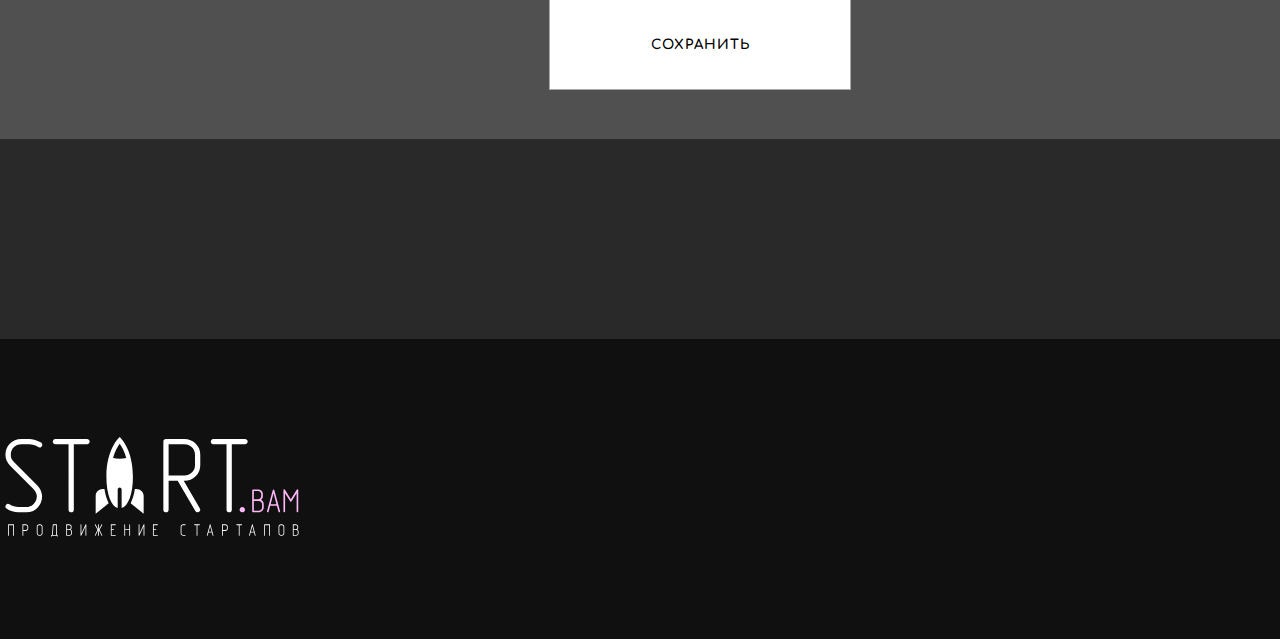
<file: BoSD/SrartBam/templates/startup.html>
<!DOCTYPE html>
<html lang="ru"> 
<head>
    <meta charset="UTF-8">
    <meta name="viewport" content="width=device-width, initial-scale=1.0">
    <title>StartBam | Register</title>
    <link rel="stylesheet" href="../static/css/style.css">
    <link rel="stylesheet" href="../static/css/sturtup.css">
</head>
<body>
    <header>
        <div class="container">
            <div class="header-menu">
                <div class="header-logo">
                    <a href="/"><img src="../static/assets/icons/Startbamsvg.svg" alt="logo"></a>
                </div>
                <div class="header-user">
                    
                    <div class="burger-menu">
                        <div class="burger-menu__stick"></div>
                        <div class="burger-menu__stick"></div>
                        <div class="burger-menu__stick"></div>
                    </div>
                    <div class="burger-menu-wrapper">
                        <ul>
                            <ul>
                                <li class="nav-item"><a href="#">Поиск стартапов</a></li>
                                <li class="nav-item"><a href="#">Контакты</a></li>
                            </ul>
                        </ul>
                    </div>
                </div>
            </div>
        </div>
    </header>
    <main class="main-section">
        <section class="section-startup">
            <div class="container">
                <h2 class="montserrat-alt">Создание стартапа</h2>
                <div class="section-startup__wrapper">
                    <div class="startup__form">
                        <form class="form-startup" action="">
                            <label for="">Тема</label>
                            <input name="topic" type="text">
                            <label for="">Заголовок</label>
                            <input name="title" type="text">
                            <label for="">Описание</label>
                            <textarea name="description" id=""></textarea>
                            <label for="">Контакты</label>
                            <input name="contacts" type="text">
                            <button class="btn-sub" type="submit">Сохранить</button>
                        </form>
                    </div>
                </div>
            </div>
        </section>
    </main>
    <footer>
        <div class="container">
            <img src="../static/assets/icons/Startbamsvg.svg" alt="logo">
        </div>
    </footer>
    <script
    src="https://code.jquery.com/jquery-3.7.1.min.js"
    integrity="sha256-/JqT3SQfawRcv/BIHPThkBvs0OEvtFFmqPF/lYI/Cxo="
    crossorigin="anonymous"></script>
    <script src="../static/js/startup.js"></script>
    <script src="../static/js/script.js"></script>
    <script src="../static/js/burgermenu.js"></script>
</body>
</html>
</file>
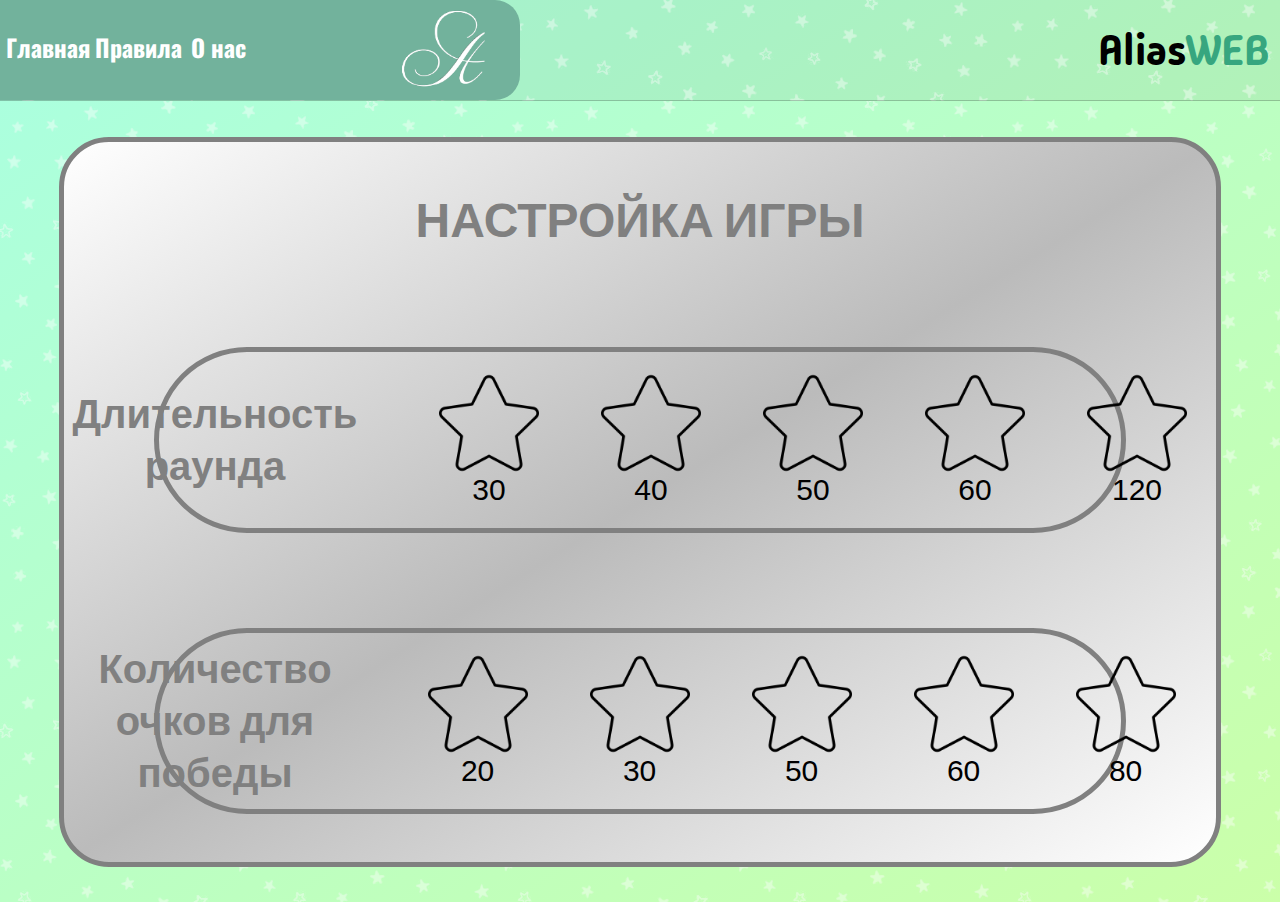
<file: MPT (imposter)/Project_web_Alias/templates/index_3.html>
<!DOCTYPE html>
<html lang="ru">
<head>
    <meta charset="UTF-8">
    <meta http-equiv="X-UA-Compatible" content="IE=edge">
    <meta name="viewport" content="width=device-width, initial-scale=1.0">
    <title>AliasWEB</title>
    <link rel="stylesheet" href="../static/css/style.css">
</head>
<body>
    <header>
        <div class="container">
            <div class="header-logo">
                <nav>
                    <div class="navbar">
                        <ul class="nav_list">
                            <li class="nav_item"><a href="/">Главная</a></li>
                            <li class="nav_item" id="rules">Правила</li>
                            <li class="nav_item" id="about-us">О нас</li>
                        </ul>
                    </div>
                </nav>
                <img src="../static/pictures/logo.png" alt="logo">
            </div>
            <div class="header-name">
                <p>Alias<span>WEB</span></p>
            </div>
            <div class="rules-wrapper">
                <div class="rules">
                    <div class="rules-close">
                        <img src="../static/pictures/plus.png" alt="close" id="rules-close">
                    </div>
                    <div class="rules-text">
                        <div class="rules-text-wrapper">
                            <h2>Правила игры</h2>
                            <p>1. Игроки делятся на выбранное число команд (максимальное число команд - 5).</p>
                            <p>2. Игра начинается с первой команды. Игрок  объясняет слово своим сокомандникам.</p>
                            <p>3. Объясняющий не может использовать однокоренные слова, а также переводы на другие языки в своем объяснении.</p>
                            <p>4. Если команда угадывает слово, она получает одно очко, если пропускает, не получает ничего. И так по кругу.</p>
                            <p>5. Игра продолжается до тех пор, пока не истечет время или одна из команд не наберет нужное количество очков (время, а так же очки для победы выбираются пользователем при настройке игры).</p>
                            <p>6. Побеждает команда, которая первая наберет фиксированное количество очков.</p>
                        </div>
                    </div>
                </div>
            </div>
            <div class="about-us-wrapper">
                <div class="about">
                    <div class="about-close">
                        <img src="../static/pictures/plus.png" alt="close" id="about-us-close">
                    </div>
                    <div class="about-text">
                        <div class="about-text-wrapper">
                            <h2>О нас</h2>
                            <p>Над созданием сайта работали студенты первого курса Кафедры Компьютерной инженерии и Моделирования Крымского Федерального Университета им. В. И. Вернадского. В состав команды вошли: Рыбовалов Серафим Олегович (тим-лид, front-end разработчик) Демьяненко Виктория Сергеевна (дизайнер, front-end разработчик) Сокирко Анна Алексеевна (тестировщик, front-end разработчик) Соколов Виктор  Евгеньевич (back-end разработчик, тестировщик) Беликов Тимофей Михайлович (back-end разработчик)</p>
                            <p>По всем вопросам обращаться: serafimrybovalov@gmail.com</p>
                        </div>
                    </div>
                </div>
            </div>
        </div>
    </header>
    <main>
        <section class="section-settings">
            <div class="container">
                <div class="next-button">
                    <button class="next-button__button"><a href="save" class="next">Дальше</a></button>
                </div>
                <div class="settings-wrapper">
                    <div class="settings-wrapper-item-title">
                        <h2>Настройка Игры</h2>
                    </div>
                    <div class="settings-wrapper-item">
                        <div class="settings-item-title">
                            <h3>Длительность раунда</h3>
                        </div>
                        <div class="settiongs-item-stars">
                            <div class="stars-item">
                                <button id='btn1'><img src="../static/pictures/star.png" alt="star" id="star-time-1" class="stars-item-img"> 30</button>
                            </div>
                            <div class="stars-item">
                                <button id='btn2'><img src="../static/pictures/star.png" alt="star" id="star-time-2" class="stars-item-img"> 40</button>
                            </div>
                            <div class="stars-item">
                                <button id='btn3'><img src="../static/pictures/star.png" alt="star" id="star-time-3" class="stars-item-img"> 50</button>
                            </div>
                            <div class="stars-item">
                                <button id='btn4'><img src="../static/pictures/star.png" alt="star" id="star-time-4" class="stars-item-img"> 60</button>
                            </div>
                            <div class="stars-item">
                                <button id='btn5'><img src="../static/pictures/star.png" alt="star" id="star-time-5" class="stars-item-img"> 120</button>
                            </div>
                        </div>
                    </div>
                    <div class="settings-wrapper-item">
                        <div class="settings-item-title">
                            <h3>Количество очков для победы</h3>
                        </div>
                        <div class="settiongs-item-stars">
                            <div class="stars-item">
                                <button id='btn6'><img src="../static/pictures/star.png" alt="star" id="star-score-1" class="stars-item-img"> 20</button>
                            </div>
                            <div class="stars-item">
                                <button id='btn7'><img src="../static/pictures/star.png" alt="star" id="star-score-2" class="stars-item-img"> 30</button>
                            </div>
                            <div class="stars-item">
                                <button id='btn8'><img src="../static/pictures/star.png" alt="star" id="star-score-3" class="stars-item-img"> 50</button>
                            </div>
                            <div class="stars-item">
                                <button id='btn9'><img src="../static/pictures/star.png" alt="star" id="star-score-4" class="stars-item-img"> 60</button>
                            </div>
                            <div class="stars-item">
                                <button id='btn10'><img src="../static/pictures/star.png" alt="star" id="star-score-5" class="stars-item-img"> 80</button>
                            </div>
                        </div>
                    </div>
                </div>
            </div>
        </section>
    </main>
    <footer>
        <div class="container">
            
        </div>
    </footer>
    <script>
        var rules_element = document.querySelector('.rules-wrapper');

        document.getElementById("rules").onclick = function() {
            rules_element.classList.toggle('rules-active')
        };

        document.getElementById("rules-close").onclick = function() {
            rules_element.classList.toggle('rules-active')
        };
        var about_us = document.querySelector('.about-us-wrapper');
        
        document.getElementById("about-us").onclick = function() {
            about_us.classList.toggle('about-active')
        };
    
        document.getElementById("about-us-close").onclick = function() {
            about_us.classList.toggle('about-active')
        };
    </script>
    <script>
        let click_first = false
        let click_second = false
        let button = false
        let star_time = 0
        let timeFlag
        let star_score = 0
        let scoreFlag
        let element = document.querySelector(".next-button")

        document.addEventListener('mouseover', function (event) {
            if (event.target.alt === "star"){
                if  (event.target.id[5] === "t"){
                    count = event.target.id.at(-1);
                    for (i = 1; i <= count; i++){
                        document.getElementById("star-time-" + i).src='../static/pictures/star-active.png';
                    }
                }
                else{
                    count = event.target.id.at(-1);
                    for (i = 1; i <= count; i++){
                        document.getElementById("star-score-" + i).src='../static/pictures/star-active.png';
                    }
                }
            }
            else{
                if (click_first === false){
                    count = 1;
                    for (i = 5; i >= count; i--){
                        document.getElementById("star-time-" + i).src='../static/pictures/star.png';
                    }
                }
                else{
                    count = star_time;
                    for (i = 5; i > count; i--){
                        document.getElementById("star-time-" + i).src='../static/pictures/star.png';
                    }
                }
                if (click_second === false){
                    count = 1;
                    for (i = 5; i >= count; i--){
                        document.getElementById("star-score-" + i).src='../static/pictures/star.png';
                    }
                }
                else{
                    count = star_score;
                    for (i = 5; i > count; i--){
                        document.getElementById("star-score-" + i).src='../static/pictures/star.png';
                    }
                }
            }
          })
        document.addEventListener('click', function (event) {
            if (event.target.alt === "star"){
                if (event.target.id[5] === "t"){
                    click_first = true;
                    star_time = event.target.id.at(-1);
                    if (star_time === timeFlag){
                        console.log(event.target.src)
                        if (event.target.src.at(-5) === 'e'){
                            click_first = false;
                            timeFlag = 0
                            star_time = 0
                            for (k = 1; k <= 5; k++){
                                document.getElementById("star-time-" + k).src='../static/pictures/star.png';
                            }
                        }
                        else{
                            timeFlag = event.target.id.at(-1);
                            count = event.target.id.at(-1);
                            console.log(count)
                            for (i = 1; i <= count; i++){
                                document.getElementById("star-time-" + i).src='../static/pictures/star-active.png';
                            }
                            for (j = 5; j > count; j--){
                                document.getElementById("star-time-" + j).src='../static/pictures/star.png';
                            }
                        }
                    }
                    else{
                        timeFlag = event.target.id.at(-1);
                        count = event.target.id.at(-1);
                        console.log(count)
                        for (i = 1; i <= count; i++){
                            document.getElementById("star-time-" + i).src='../static/pictures/star-active.png';
                        }
                        for (j = 5; j > count; j--){
                            document.getElementById("star-time-" + j).src='../static/pictures/star.png';
                        }
                    }
                }
                else{
                    click_second = true;
                    star_score = event.target.id.at(-1);
                    if (star_score === scoreFlag){
                        if (event.target.src.at(-5) === 'e'){
                            click_second = false;
                            scoreFlag = 0
                            star_score = 0
                            for (k = 1; k <= 5; k++){
                                document.getElementById("star-score-" + k).src='../static/pictures/star.png';
                            }
                        }
                        else{
                            scoreFlag = event.target.id.at(-1);
                            count = event.target.id.at(-1);
                            console.log(count)
                            for (i = 1; i <= count; i++){
                                document.getElementById("star-score-" + i).src='../static/pictures/star-active.png';
                            }
                            for (j = 5; j > count; j--){
                                document.getElementById("star-score-" + j).src='../static/pictures/star.png';
                            }
                        }
                    }
                    else{
                        scoreFlag = event.target.id.at(-1);
                        count = event.target.id.at(-1);
                        console.log(count)
                        for (i = 1; i <= count; i++){
                            document.getElementById("star-score-" + i).src='../static/pictures/star-active.png';
                        }
                        for (j = 5; j > count; j--){
                            document.getElementById("star-score-" + j).src='../static/pictures/star.png';
                        }
                    }
                }
                if (star_score != 0 && star_time != 0 && button === false){
                    element.classList.add("button-active");
                    button = true;
                }
                else{
                    element.classList.remove("button-active");
                    button = false;
                }
            }
        });

        element.addEventListener('click', function(event){
            window.location.href = 'themeList.html';
        });
    </script>
    <script>
        document.getElementById("btn1").addEventListener("click", function() {
            var xhr = new XMLHttpRequest();
            xhr.open("GET", "/save_set_1", true);
            xhr.send();
        });
        </script>
        
        <script>
        document.getElementById('btn2').addEventListener('click', function() {
            var xhr = new XMLHttpRequest();
            xhr.open('GET', '/save_set_2', true);
            xhr.send();
        });
        </script>
        
        <script>
        document.getElementById('btn3').addEventListener('click', function() {
            var xhr = new XMLHttpRequest();
            xhr.open('GET', '/save_set_3', true);
            xhr.send();
        });
        </script>
        
        <script>
        document.getElementById('btn4').addEventListener('click', function() {
            var xhr = new XMLHttpRequest();
            xhr.open('GET', '/save_set_4', true);
            xhr.send();
        });
        </script>
        
        <script>
        document.getElementById('btn5').addEventListener('click', function() {
            var xhr = new XMLHttpRequest();
            xhr.open('GET', '/save_set_5', true);
            xhr.send();
        });
        </script>
        
        <script>
        document.getElementById('btn6').addEventListener('click', function() {
            var xhr = new XMLHttpRequest();
            xhr.open('GET', '/save_set_6', true);
            xhr.send();
        });
        </script>
        
        <script>
        document.getElementById('btn7').addEventListener('click', function() {
            var xhr = new XMLHttpRequest();
            xhr.open('GET', '/save_set_7', true);
            xhr.send();
        });
        </script>
        
        <script>
        document.getElementById('btn8').addEventListener('click', function() {
            var xhr = new XMLHttpRequest();
            xhr.open('GET', '/save_set_8', true);
            xhr.send();
        });
        </script>
        
        <script>
        document.getElementById('btn9').addEventListener('click', function() {
            var xhr = new XMLHttpRequest();
            xhr.open('GET', '/save_set_9', true);
            xhr.send();
        });
        </script>
        
        <script>
        document.getElementById('btn10').addEventListener('click', function() {
            var xhr = new XMLHttpRequest();
            xhr.open('GET', '/save_set_10', true);
            xhr.send();
        });
        </script>
</body>
</html>
</file>
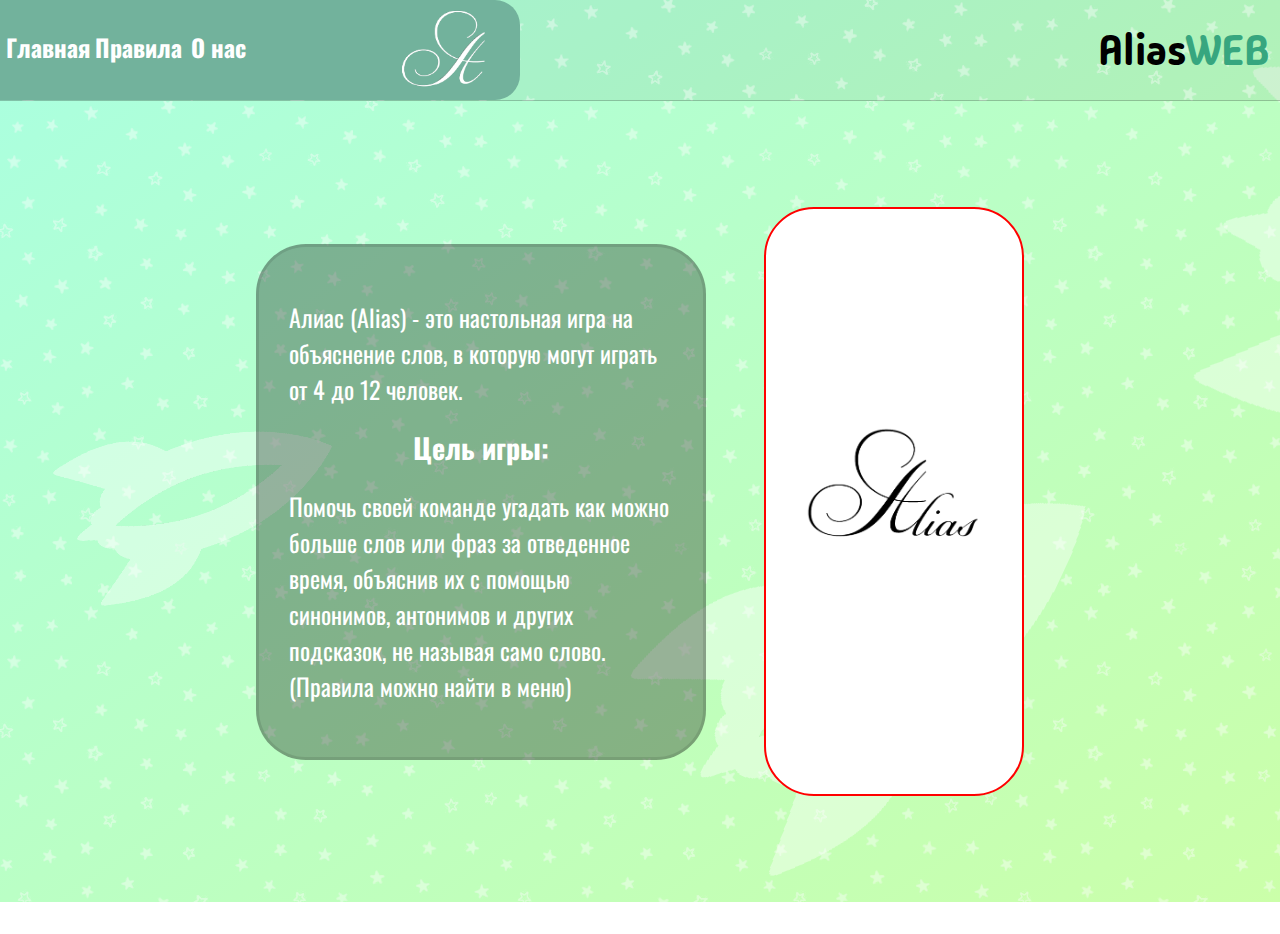
<file: MPT (imposter)/Project_web_Alias/templates/main_str.html>
<!DOCTYPE html>
<html lang="ru">
<head>
    <meta charset="UTF-8">
    <meta http-equiv="X-UA-Compatible" content="IE=edge">
    <meta name="viewport" content="width=device-width, initial-scale=1.0">
    <title>AliasWEB</title>
    <link rel="stylesheet" href="../static/css/style.css">
</head>
<body>
    <header>
        <div class="container">
            <div class="header-logo">
                <nav>
                    <div class="navbar">
                        <ul class="nav_list">
                            <li class="nav_item"><a href="/">Главная</a></li>
                            <li class="nav_item" id="rules">Правила</li>
                            <li class="nav_item" id="about-us">О нас</li>
                        </ul>
                    </div>
                </nav>
                <img src="../static/pictures/logo.png" alt="logo">
            </div>
            <div class="header-name">
                <p>Alias<span>WEB</span></p>
            </div>
            <div class="rules-wrapper">
                <div class="rules">
                    <div class="rules-close">
                        <img src="../static/pictures/plus.png" alt="close" id="rules-close">
                    </div>
                    <div class="rules-text">
                        <div class="rules-text-wrapper">
                            <h2>Правила игры</h2>
                            <p>1. Игроки делятся на выбранное число команд (максимальное число команд - 5).</p>
                            <p>2. Игра начинается с первой команды. Игрок  объясняет слово своим сокомандникам.</p>
                            <p>3. Объясняющий не может использовать однокоренные слова, а также переводы на другие языки в своем объяснении.</p>
                            <p>4. Если команда угадывает слово, она получает одно очко, если пропускает, не получает ничего. И так по кругу.</p>
                            <p>5. Игра продолжается до тех пор, пока не истечет время или одна из команд не наберет нужное количество очков (время, а так же очки для победы выбираются пользователем при настройке игры).</p>
                            <p>6. Побеждает команда, которая первая наберет фиксированное количество очков.</p>
                        </div>
                    </div>
                </div>
            </div>
            <div class="about-us-wrapper">
                <div class="about">
                    <div class="about-close">
                        <img src="../static/pictures/plus.png" alt="close" id="about-us-close">
                    </div>
                    <div class="about-text">
                        <div class="about-text-wrapper">
                            <h2>О нас</h2>
                            <p>Над созданием сайта работали студенты первого курса Кафедры Компьютерной инженерии и Моделирования Крымского Федерального Университета им. В. И. Вернадского. В состав команды вошли: Рыбовалов Серафим Олегович (тим-лид, front-end разработчик) Демьяненко Виктория Сергеевна (дизайнер, front-end разработчик) Сокирко Анна Алексеевна (тестировщик, front-end разработчик) Соколов Виктор  Евгеньевич (back-end разработчик, тестировщик) Беликов Тимофей Михайлович (back-end разработчик)</p>
                            <p>По всем вопросам обращаться: serafimrybovalov@gmail.com</p>
                        </div>
                    </div>
                </div>
            </div>
        </div>
    </header>
    <main>
        <section class="section-images">
            <img src="../static/pictures/roket.png" alt="roket-first" class="roket-first">
            <img src="../static/pictures/roket.png" alt="roket-second" class="roket-second">
            <img src="../static/pictures/roket.png" alt="roket-third" class="roket-third">
        </section>
        <section class="main-section">
            <div class="container">
                <div class="main-section-wrapper">
                    <div class="main-wrapper-text">
                        <p>Алиас (Alias) - это настольная игра на объяснение слов, в которую могут играть от 4 до 12 человек.</p>
                        <h3>Цель игры:</h3>
                        <p>Помочь своей команде угадать как можно больше слов или фраз за отведенное время, объяснив их с помощью синонимов, антонимов и других подсказок, не называя само слово. (Правила можно найти в меню)</p>
                    </div>
                    <div class="main-wrapper-image" id="main-wrapper-image">
                        <div class="wrapper-image-card">
                            <img src="../static/pictures/logo-full.png" alt="logo-full">
                            <p><a href="next">Начать Игру</a></p>
                        </div>
                    </div>
                </div>
            </div>
        </section>
    </main>
    <footer>
        <div class="container">
            
        </div>
    </footer>
    <script>
        var rules_element = document.querySelector('.rules-wrapper');
        
        document.getElementById("rules").onclick = function() {
            rules_element.classList.toggle('rules-active')
        };

        document.getElementById("rules-close").onclick = function() {
            rules_element.classList.toggle('rules-active')
        };
        
        var about_us = document.querySelector('.about-us-wrapper');
        
        document.getElementById("about-us").onclick = function() {
            about_us.classList.toggle('about-active')
        };
    
        document.getElementById("about-us-close").onclick = function() {
            about_us.classList.toggle('about-active')
        };
    </script>
</body>
</html>
</file>
<file: BoSD/SrartBam/static/css/register.css>
body {
    overflow-y: hidden;
}

.image-background {
    position: absolute;
    z-index: -1;
}

.bg-register {
    position: absolute;
    z-index: -1;
    box-shadow: 5px 5px 100px rgba(0, 0, 0, 0.5);
    width: 200vw;
    height: 3000px;
    transform: translate(-145vw, -145vw) rotate(-45deg);
}

.top {
    background-color: #00e917;
    transition: 0.4s ease-in-out 0.6s;
    transform: translate(-120vw, -120vw) rotate(-45deg);
    animation: anim-top 8s infinite
}

.midle {
    background-color: #00b412;
    transition: 0.4s ease-in-out 0.3s;
    z-index: -2;
    transform: translate(-90vw, -90vw) rotate(-45deg);
    animation: anim-midle 8s 1s infinite;
}

.bottom {
    transition: 0.4s ease-in-out 0s;
    z-index: -3;
    background-color: #008f0e;
    transform: translate(-50vw, -50vw) rotate(-45deg);
    animation: anim-bottom 8s 2s infinite;
}


.top {
    transform: translate(-120vw, -120vw) rotate(-45deg);
    animation: anim-top 8s infinite;
}

.midle {
    transform: translate(-90vw, -90vw) rotate(-45deg);
    animation: anim-midle 8s 1s infinite;
}

.bottom {
    transform: translate(-50vw, -50vw) rotate(-45deg);
    animation: anim-bottom 8s 2s infinite;
}

@keyframes anim-top {
    0% {
        transform: translate(-120vw, -120vw) rotate(-45deg);
    }

    50% {
        transform: translate(-110vw, -110vw) rotate(-45deg);
    }

    100% {
        transform: translate(-120vw, -120vw) rotate(-45deg);
    }
}

@keyframes anim-midle {
    0% {
        transform: translate(-90vw, -90vw) rotate(-45deg);
    }

    50% {
        transform: translate(-80vw, -80vw) rotate(-45deg);
    }

    100% {
        transform: translate(-90vw, -90vw) rotate(-45deg);
    }
}

@keyframes anim-bottom {
    0% {
        transform: translate(-50vw, -50vw) rotate(-45deg);
    }

    50% {
        transform: translate(-50vw, -50vw) rotate(-45deg);
    }

    100% {
        transform: translate(-50vw, -50vw) rotate(-45deg);
    }
}

.section-register {
    width: 100vw;
    height: 80vh;
    display: flex;
    justify-content: center;
    align-items: center;
}

.section-register .container {
    display: flex;
    justify-content: center;
    align-items: center;
}

.section-register-wrapper {
    width: 500px;
    height: 650px;
    background-color: white;
    border-radius: 50px;
    display: flex;
    justify-content: center;
    align-items: center;
    box-shadow: 0px 0px 25px rgba(0, 0, 0, 0.5);
}

.section-register-info {
    display: flex;
    flex-direction: column;
    align-items: center;
}

.section-register-info h2 {
    font-size: 40px;
    color: #008f0e;
    margin-bottom: 50px;
    margin-top: 20px;
}

.section-register-info form {
    display: flex;
    flex-direction: column;
    gap: 10px;
}

.section-register-info label {
    font-size: 20px;
    color: gray;
    text-align: left;
    margin-top: 10px;
}

.section-register-info form {
    display: flex;
    flex-direction: column;
    align-items: center;
}

.section-register-info input {
    width: 400px;
    height: 50px;
    font-size: 28px;
    border-radius: 25px;
    padding-left: 10px;
    box-shadow: inset 0px 0px 15px rgba(0, 0, 0, 0.5);
}

.section-register-info form button {
    background-color: #008f0e;
    border: 0;
    margin-top: 20px;
    margin-bottom: 20px;
    color: #fff;
    height: 90px;
    width: 250px;
    border-radius: 25px;
    box-shadow: inset 0px 0px 15px rgba(0, 0, 0, 0.5);
    font-size: 28px;
}



.section-register-info form button:hover {
    transition: 0.6s;
    cursor: pointer;
    background-color: #005e09;
}
</file>
<file: BoSD/SrartBam/static/css/style.css>
@import url('https://fonts.googleapis.com/css2?family=Comfortaa:wght@300..700&family=Montserrat+Alternates:ital,wght@0,100;0,200;0,300;0,400;0,500;0,600;0,700;0,800;0,900;1,100;1,200;1,300;1,400;1,500;1,600;1,700;1,800;1,900&family=Montserrat:ital,wght@0,100..900;1,100..900&family=Pacifico&display=swap');

* {
    margin: 0;
    font-family: "Comfortaa", sans-serif;
}

body {
    overflow-x: hidden;
}

.container {
    width: 100%;
    margin: 0 auto;
}

button {
    background: transparent;
    border: 0;
}

button:focus {
    border: 0px;
}

textarea {
    resize: none;
}

.center {
    display: flex;
    justify-content: center;
    align-items: center;
}

.montserrat {
    font-family: "Montserrat", sans-serif;
    font-optical-sizing: auto;
    font-style: normal;
}

.montserrat-alt {
    font-family: "Montserrat Alternates", sans-serif;
}

.comfortaa {
    font-family: "Comfortaa", sans-serif;
    font-optical-sizing: auto;
    font-style: normal;
}

.pacifico {
    font-family: "Pacifico", cursive;
    font-weight: 400;
    font-style: normal;
}

/* --------- Header ------------ */

.header-menu {
    height: 10vh;
    display: flex;
    justify-content: space-between;
    padding: 1vw;
    /* border-bottom: 1px gray solid; */
}

.header-logo {
    height: 100%;
    display: flex;
    align-items: center;
}

.header-logo img {
    width: 250px;
}

.header-button {
    height: 100%;
    display: flex;
    align-items: center;
    padding-right: 15px;
}

.header-button button {
    width: 200px;
    height: 50px;
    cursor: pointer;
    border: 2px solid #004707;
    text-transform: uppercase;
    letter-spacing: 1px;
    font-weight: 900;
    font-size: 20px;
    color: #004707;
    border-radius: 50px;
    transition: 0.2s ease-in-out;
}

.header-button button:hover {
    background-color: #004707;
    color: #fff;
}

.header-user {
    display: flex;
    justify-content: center;
    align-items: center;
    gap: 10px;
}

.header-user a {
    text-decoration: none;
    color: black;
}

.header-user img {
    width: 50px;
}

.user-wrapper {
    display: flex;
    justify-content: center;
    align-items: center;
    padding: 10px 25px;
    gap: 10px;
    border-radius: 50px;
    border: #000 solid 2px;
    cursor: pointer;
}

.user-wrapper::after {
    content: 'Редактировать профиль';
    position: absolute;
    background-color: #fff;
    padding: 15px;
    margin-top: 120px;
    box-shadow: 0px 0px 5px black;
    transition: 0.2s ease-in-out;
    opacity: 0;
}

.user-wrapper:hover::after {
    opacity: 1;
}

.user-wrapper-info {
    display: flex;
    justify-content: center;
    align-items: center;
    gap: 10px;
    height: 100%;
}

.user-wrapper-info img{
    border-radius: 50%;
}

.user-wrapper a {
    font-size: 20px;
    margin-right: 15px;
    font-weight: bold;
    color: black;
}

.burger-menu {
    width: 50px;
    height: 50px;
    display: flex;
    flex-direction: column;
    justify-content: center;
    align-items: center;
    gap: 5px;
    border-radius: 50px;
    margin-left: 15px;
    cursor: pointer;
    border: 3px solid black;
    padding: 5px;

}

.burger-menu:hover {
    transition: 0.6s;
    filter: invert(50%);
}

.burger-menu__stick {
    width: 30px;
    height: 3px;
    background-color: black;
    border-radius: 15px;
}

.burger-menu-wrapper {
    width: 400px;
    height: 100px;
    position: absolute;
    background-color: white;
    margin: 80px -390px 0px 1230px;
    padding-bottom: 5px;
    border: 1px solid gray;
    opacity: 0;
    pointer-events: none;
    transition: 0.2s ease-in-out;
}

.burger-menu-wrapper ul {
    list-style-type: none;
    padding: 0px;
}

.active-burger {
    pointer-events: all;
    opacity: 1;
}

.nav-item {
    padding: 0px;
    height: 50px;
    display: flex;
    padding-left: 15px;
    align-items: center;
    border-top: 1px gray solid;
    cursor: pointer;
    transition: 0.2s ease-in-out;
}

.nav-item:hover {
    background-color: #101010;
    color: #fff;
}

.nav-item:hover a {
    color: white;
}

.nav-item a {
    font-size: 18px;
}

footer {
    width: 100%;
    display: flex;
    justify-content: center;
    align-items: center;
    height: 300px;
    background-color: #101010;
}

footer .container {
    display: flex;
    justify-content: center;
}

footer img {
    width: 300px;
    filter: invert(100%);
}

.messeg {
    width: 300px;
    display: flex;
    margin: 0 auto;
    justify-content: center;
    flex-direction: column;
    align-items: center;
    background-color: #ff9898;
    color: #ff0d0d;
    border: 1px solid #ff0d0d;
    padding: 15px;
    border-radius: 25px;
}
</file>
<file: BoSD/SrartBam/static/css/sturtup.css>
header{
    position: fixed;
    display: flex;
    width: 100vw;
    justify-content: center;
    opacity: 0.8;
    background-color: #fff;
    z-index: 9999;
    box-shadow: 0px 2px 10px rgba(0, 0, 0, 0.5);
    transition: 0.6s ease-in-out;
}

.container{
    width: 1400px;
    display: flex;
    flex-direction: column;
}

.container h2{
    color: #fff;
    text-transform: uppercase;
    text-align: center;
    font-size: 50px;
    margin: 50px 0px;
}

header:hover{
    opacity: 1;
}

header .container{
    width: 1400px;
}

body{
    background-repeat: no-repeat;
    background-color: #292929;
}

.section-startup{
    padding: 200px 0px ;
}

.section-startup .container{
    display: flex;
    justify-content: center;
    align-items: center;
}

.section-startup__wrapper{
    width: 100%;
    background-color: #505050;
    padding: 50px;
    display: flex;
    flex-direction: column;
    border-radius: 25px;
    align-items: center;
    color: #fff;
}

.startup__image{
    width: 95%;
    height: 300px;
    background-color: #404040;
    border-radius: 25px;
    display: flex;
    justify-content: center;
    align-items: center;
    cursor: pointer;
    box-shadow: 0px 0px 10px inset rgba(0, 0, 0, 0.5);
}

.startup__image img{
    width: 150px;
    filter: invert(20%);
}

.startup__form{
    width: 95%;
}

.startup__form form{
    display: flex;
    flex-direction: column;
    align-items: center;
    gap: 5px;
}

.startup__form label{
    width: 95%;
    font-size: 30px;
    padding-left: 15px;
    margin-top: 30px;
    font-weight: 900;
    font-family: "Montserrat", sans-serif;
}

.startup__form input{
    width: 95%;
    height: 70px;
    border: 0px;
    border-radius: 50px;
    background-color: #404040;
    color: #fff;
    font-size: 24px;
    padding: 15px;
    box-shadow: 0px 0px 10px inset rgba(0, 0, 0, 0.5);
}

.startup__form button{
    width: 300px;
    height: 90px;
    display: flex;
    justify-content: center;
    align-items: center;
    background-color: white;
    color: black;
    box-shadow: 0px;
    margin-top: 50px;
    text-transform: uppercase;
    font-weight: 900;
    letter-spacing: 1px;
    cursor: pointer;
    outline: 1px solid;
    display: flex;
    align-items: center;
    outline-color: rgba(255, 255, 255, .5);
    outline-offset: 0px;
    text-shadow: none;
    transition: all 1250ms cubic-bezier(0.19, 1, 0.22, 1);
}

.startup__form button:hover{
    border: 1px solid;
    box-shadow: inset 0 0 20px rgba(255, 255, 255, .5), 0 0 20px rgba(255, 255, 255, .2);
    outline-color: rgba(255, 255, 255, 0);
    outline-offset: 15px;
    letter-spacing: 2px;
    text-shadow: 1px 1px 2px #427388;
}

.startup__form textarea{
    height: 500px;
    width: 95%;
    border: 0px;
    border-radius: 50px;
    background-color: #404040;
    color: #fff;
    font-size: 24px;
    padding: 15px;
    box-shadow: 0px 0px 10px inset rgba(0, 0, 0, 0.5);
}
</file>
<file: BoSD/SrartBam/static/css/card.css>
header .container{
    width: 1400px;
}

.section-card{
    padding: 300px 0px;
}

.section-card__wrapper{
    display: flex;
    flex-direction: column;
    justify-content: center;
    align-items: center;
    gap: 50px;
    color: white;
    padding: 50px;
    background-color: #202020;
    border-radius: 50px;
}

.card-image__wrapper{
    width: 1300px;
    height: 500px;
    background-color: #202020;
    border-radius: 50px;
    background-image: url("../assets/icons/image.svg");
    background-repeat: no-repeat;
    background-position: center;
    background-size: 100px;
}

.section-card__wrapper p{
    font-size: 28px;
    color: gray;
}

.section-card__wrapper p span{
    font-weight: 900;
    color: white;
}
</file>
<file: BoSD/SrartBam/static/css/contacts.css>
.section-contacts{
    padding: 300px 0px;
}

.section-contacts .container{
    display: flex;
    justify-content: center;
    align-items: center;
}

.section-contacts__wrapper{
    width: 50%;
    display: flex;
    flex-direction: column;
    justify-content: center;
    align-items: center;
    gap: 50px;
    background-color: rgba(0, 0, 0, 0.5);
    padding: 30px;
    border-radius: 50px;
}

.section-contacts__wrapper h1{
    color: #fff;
    font-size: 50px;
    font-weight: 900;
    text-transform: uppercase;
    text-align: center;
}

.section-contacts__wrapper p{
    display: flex;
    justify-content: center;
    align-items: center;
    color: #fff;
    font-size: 28px;
    gap: 30px;
}

.section-contacts__wrapper p a{
    text-decoration: none;
    color: #fff;
    font-size: 28px;
    transition: 0.2s ease-in-out;
}

.section-contacts__wrapper p a:hover{
    color: #000;
}

.contacts-logo{
    filter: invert(0%);
    width: 150px;
    height: 150px;
    border-radius: 50%;
}

.section-contacts__wrapper p img{
    width: 35px;
    filter: invert(100%);
}
</file>
<file: BoSD/SrartBam/static/css/main.css>
header{
    position: fixed;
    display: flex;
    width: 100vw;
    justify-content: center;
    opacity: 0.8;
    background-color: #fff;
    z-index: 9999;
    box-shadow: 0px 2px 10px rgba(0, 0, 0, 0.5);
    transition: 0.6s ease-in-out;
}

.container{
    width: 1400px;
}

header:hover{
    opacity: 1;
}

header .container{
    width: 1400px;
}

body{
    background-repeat: no-repeat;
    background-color: #292929;
}

.section-welcome{
    width: 100vw;
    height: 1080px;
    background-image: url("../assets/pictures/bg-space.jpg");
    background-repeat: no-repeat;
    background-size: cover;
    /* filter: brightness(30%); */
    display: flex;
    flex-direction: column;
    justify-content: center;
    align-items: center;
    z-index: 1;
}

.section-welcome:after {
    content: '';
    pointer-events: none;
    position: absolute;
    top: 0;
    left: 0;
    bottom: -170px;
    right: -17px;
    z-index: 10;
    background: linear-gradient(to top, #292929, rgba(0, 0, 0, 0));
    filter: brightness(100%);
}

.section-welcome .container{
    width: 1400px;
    display: flex;
    justify-content: center;
    align-items: center;
    z-index: 1;
}

.welcome-planet h1 {
    transform: rotate(320deg);
    margin: 160px 0px 0px 80px;
    position: absolute;
    font-size: 54px;
    font-weight: bold;
    text-transform: uppercase;
    color: #008f0e;
}

.section-test{
    height: 300vh;
}

.welcome-planet{
    width: 500px;
    position: absolute;
    margin: 100px -500px 0px 0px;
    filter: brightness(0) saturate(100%) invert(25%) sepia(78%) saturate(2552%) hue-rotate(123deg) brightness(96%) contrast(104%);
    animation: planet-anim 10s infinite;
}

.welcome-rocket{
    width: 150px;
    position: absolute;
    transform: rotate(90deg);
    margin: 200px 0px 0px 0px;
    filter: brightness(0) saturate(100%) invert(25%) sepia(78%) saturate(2552%) hue-rotate(123deg) brightness(96%) contrast(104%);
    animation: rocket-anim 10s infinite;
}

@keyframes planet-anim{
    0%{
        transform: scale(1) rotate(15deg);
    }
    50%{
        transform: scale(1.1) rotate(25deg);
    }
    100%{
        transform: scale(1) rotate(15deg);
    }
}


@keyframes rocket-anim{
    0%{
        transform: scale(1) rotate(90deg);
    }
    50%{
        transform: scale(1.2) rotate(100deg);
        margin: 300px 0px 0px 100px;
    }
    100%{
        transform: scale(1) rotate(90deg);
    }
}

.section-welcome__info{
    display: flex;
    justify-content: center;
    align-items: center;
    flex-direction: column;
    gap: 100px;
}

.section-welcome__info h1{
    font-size: 90px;
    font-weight: 900;
    font-family: "Montserrat Alternates", sans-serif;
    text-transform: uppercase;
    color: white;
    z-index: 1;
}

.section-welcome__info button{
    width: 550px;
    height: 100px;
    cursor: pointer;
    border-radius: 50px;
    border: 2px solid white;
    color: #fff;
    font-size: 28px;
    transition: 0.6s ease-in-out;
    background-color: rgba(0, 0, 0, 0.2);
    z-index: 1;
}

.section-welcome__info button:hover{
    background-color: #fff;
    color: black;
}

.section-welcome p{
    position: absolute;
    font-size: 300px;
    font-weight: 900;
    color: rgba(0, 0, 0, 0);
    -webkit-text-stroke: 1px black;
    z-index: 0;
    -moz-user-select: -moz-none;
    -o-user-select: none;
    -khtml-user-select: none;
    -webkit-user-select: none;
    user-select: none;
}

.section-about{
    margin-top: 300px;
}

.section-about .container{
    display: flex;
    width: 100%;
    justify-content: center;
    align-items: center;
}

.section-about-wrapper{
    display: flex;
    justify-content: end;
    align-items: center;
    gap: 100px;
}

.about-text{
    color: #fff;
    display: flex;
    flex-direction: column;
    gap: 50px;
    width: 50%;
}

.about-image{
    width: 40%;
    display: flex;
    justify-content: center;
    align-items: center;
}

.about-image img{
    width: 800px;
    border-radius: 50px 0px 0px 50px;
}

.about-text h2{
    font-weight: 900;
    font-size: 80px;
}

.about-text h2::after{
    content: "about us";
    font-family: "Pacifico", cursive;
    position: absolute;
    margin-left: -25px;
    margin-top: 65px;
    font-weight: 400;
    font-style: normal;
    font-size: 28px;
    color: #008f0e;
}

.about-text p{
    font-size: 28px;
    text-indent: 25px;
}

.about-text button{
    width: 250px;
    height: 80px;
    cursor: pointer;
    border-radius: 0px 50px 0px 50px;
    color: #fff;
    font-size: 28px;
    transition: 0.6s ease-in-out;
    background-color: rgba(0, 0, 0, 0.2);
    z-index: 1;
}

.about-text button:hover{
    filter: invert(100%);
    color: #000;
}

.section-top{
    display: flex;
    justify-content: center;
    align-items: center;
    margin: 500px 0px;
}

.section-top .container{
    width: 1800px;
    display: flex;
    flex-direction: column;
    justify-content: start;
    align-items: center;
    gap: 50px;
}

.section-top-title h2{
    color: #fff;
    font-weight: 900;
    font-size: 80px;
}

.section-top-title h2::after{
    content: "startap top";
    position: absolute;
    margin-left: -25px;
    margin-top: 65px;
    font-family: "Pacifico", cursive;
    font-weight: 400;
    font-style: normal;
    font-size: 28px;
    color: #008f0e;
}

.section-top-wrapper{
    width: 100%;
    display: flex;
    flex-direction: column;
    justify-content: start;
    align-items: center;
    gap: 30px;
    color: #fff;
    width: 1400px;
}

.section-top-item{
    width: 100%;
    background-color: #151515;
    padding: 30px;
    border-radius: 50px;
    display: flex;
    flex-direction: column;
    justify-content: center;
    align-items: start;
    gap: 30px;
}

.top-item__image{
    width: 100%;
    height: 300px;
    background-color: #101010;
    border-radius: 50px;
    display: flex;
    justify-content: center;
    align-items: center;
    background-image: url("../assets/icons/image.svg");
    background-repeat: no-repeat;
    background-position: center;
    background-size: 100px;
}

.section-top-item h3{
    font-size: 38px;
    color: #fff;
    font-weight: 900;
    cursor: pointer;
    transition: 0.2s ease-in-out;
}

.section-top-item p{
    width: 100%;
    font-size: 28px;
    text-overflow: ellipsis;
    white-space: nowrap;
    overflow: hidden;
}

.section-top-item h3:hover{
    color: gray;
}

.top-item__like{
    display: flex;
    justify-content: center;
    align-items: center;
    gap: 15px;
}

.top-item__like img{
    width: 100px;
    cursor: pointer;
    transition: 0.2s ease-in-out;
}

.top-item__like img:hover{
    filter: brightness(0) saturate(100%) invert(25%) sepia(94%) saturate(3535%) hue-rotate(339deg) brightness(92%) contrast(87%);
}

.top-item__like p{
    font-weight: 900;
}

.section-top-item:nth-child(1)::before{
    content: "";
    width: 100px;
    height: 100px;
    background-image: url("../assets/icons/champion.svg");
    filter: brightness(0) saturate(100%) invert(96%) sepia(43%) saturate(3320%) hue-rotate(9deg) brightness(105%) contrast(101%);
    position: absolute;
    margin: 0px 0px 0px -190px;
    z-index: 3;
}

.section-top-item:nth-child(2)::before{
    content: "";
    width: 100px;
    height: 100px;
    background-image: url("../assets/icons/champion.svg");
    filter: brightness(0) saturate(100%) invert(77%) sepia(3%) saturate(0%) hue-rotate(211deg) brightness(100%) contrast(87%);
    position: absolute;
    margin: 0px 0px 0px -190px;
    z-index: 3;
}

.section-top-item:nth-child(3)::before{
    content: "";
    width: 100px;
    height: 100px;
    background-image: url("../assets/icons/champion.svg");
    filter: brightness(0) saturate(100%) invert(87%) sepia(32%) saturate(5390%) hue-rotate(336deg) brightness(101%) contrast(84%);
    position: absolute;
    margin: 0px 0px 0px -190px;
    z-index: 3;
}
</file>
<file: BoSD/SrartBam/static/css/filter.css>
.section-top-item::before{
    display: none;
}

.section-startups{
    padding: 300px 0px;
}

.section-startups h2{
    color: #fff;
    font-weight: 900;
    text-transform: uppercase;
    font-size: 58px;
}

.section-startups h2::after{
    content: 'search startups';
    font-family: "Pacifico", cursive;
    position: absolute;
    margin-left: -25px;
    margin-top: 35px;
    font-weight: 400;
    font-style: normal;
    font-size: 28px;
    color: #008f0e;
    z-index: 10;
    text-transform: lowercase;
}

.section-startups__wrapper{
    display: flex;
    flex-direction: column;
    align-items: center;
    justify-content: start;
    gap: 50px;
}

.sturtups-load{
    color: white;
    width: 300px;
    height: 50px;
    font-size: 28px;
    border-radius: 50px;
    cursor: pointer;
    transition: 0.2s ease-in-out;
}

.sturtups-load:hover{
    border: 2px solid #fff;
    background-color: rgba(0,0,0,0.5);
}

.section-startups form{
    display: flex;
    justify-content: center     ;
    align-items: center;
    gap: 10px;
}

.section-startups form label{
    font-weight: 900;
    color: #fff;
    font-size: 28px;
}

.section-startups form select{
    width: 300px;
    background-color: #505050;
    height: 50px;
    color: #fff;
    font-size: 20px;
    border-radius: 25px;
    padding: 0px 15px;
    margin-right: 50px;
    box-shadow: inset 0px 0px 5px rgba(0,0,0,0.5);
}

.section-startups form input{
    width: 700px;
    height: 50px;
    padding:  0px 15px;
    color: #fff;
    font-size: 20px;
    border-radius: 25px;
    background-color: #505050;
    box-shadow: inset 0px 0px 5px rgba(0,0,0,0.5);
}
</file>
<file: BoSD/SrartBam/static/css/profile.css>
.container {
    width: 1400px;
}

.section-user-edit {
    width: 100%;
    padding: 300px 0px;
    display: flex;
    justify-content: center;
    align-items: center;
}

.section-user-edit .container {
    width: 100%;
    height: 100%;
    display: flex;
    justify-content: center;
    align-items: center;
}

.user-menu__wrapper {
    width: 80%;
    background-color: #101010;
    padding: 50px;
    border-radius: 25px;
    color: #fff;
    overflow-y: auto;
}

.user-menu__wrapper form {
    display: flex;
    flex-direction: column;
    justify-content: center;
    width: 100%;
    gap: 5px;
    align-items: center;
    margin-bottom: 150px;
}

.feedback__file {
    display: none;
}

.user-menu__wrapper form img {
    width: 200px;
    padding: 50px;
    transition: 0.3s ease-in-out;
    border-radius: 50%;
}

.user-menu__wrapper form span:hover img {
    transform: scale(1.1);
    cursor: pointer;
}

.user-menu__wrapper form label {
    font-size: 28px;
    font-weight: 900;
}

.user-menu__wrapper form input {
    width: 100%;
    height: 40px;
    background-color: #505050;
    border-radius: 50px;
    box-shadow: 0px 0px 5px inset rgba(0, 0, 0, 0.5);
    color: #fff;
    font-size: 24px;
    padding: 15px;
}

.user-menu__wrapper form button {
    width: 50%;
    height: 100px;
    background-color: #fff;
    color: #000;
    font-weight: 900;
    margin-top: 50px;
    transition: 0.2s ease-in-out;
}


.user-menu__wrapper form button:hover {
    background-color: #909090;
    color: #fff;
    cursor: pointer;
}

.user-menu__wrapper form textarea {
    width: 100%;
    height: 200px;
    background-color: #505050;
    border-radius: 50px;
    box-shadow: 0px 0px 5px inset rgba(0, 0, 0, 0.5);
    color: #fff;
    font-size: 24px;
    padding: 15px;
}


.user-menu__wrapper h3 {
    text-align: center;
    font-weight: 900;
    font-size: 40px;
    text-transform: uppercase;
    margin-bottom: 50px;
}

.user_menu__list {
    display: flex;
    flex-direction: column;
    justify-content: start;
    align-items: center;
    gap: 50px;
}

.section-top-item::before {
    display: none;
}

.top-item__like {
    pointer-events: none;
}

.section-top-item h3 {
    font-family: "Montserrat", sans-serif;
    font-optical-sizing: auto;
    font-style: normal;
}

.add-startup {
    width: 80%;
    height: 150px;
    background-color: #909090;
    border-radius: 50px;
    display: flex;
    justify-content: center;
    align-items: center;
    cursor: pointer;
    border: 3px solid #505050;
    margin: 50px auto;
    transition: 0.2s ease-in-out;
}

.add-startup:hover {
    background-color: white;
    border-color: #fafafa;
}

.add-startup img {
    width: 80px;
    margin: 50px 0px;
    filter: invert(40%);
}

/* .section-top-item::after{
    content: "";
    width: 150px;
    height: 150px;
    background-image: url("../assets/icons/trashbox.svg");
    background-repeat: no-repeat;
    z-index: 999;
    filter: brightness(0) saturate(100%) invert(31%) sepia(51%) saturate(4092%) hue-rotate(341deg) brightness(115%) contrast(114%);
    position: absolute;
    cursor: pointer;
    margin: 0px 0px 0px -160px;
    transition: 0.2s ease-in-out;
} */

.section-top-item::after:hover {
    filter: brightness(0) saturate(100%) invert(78%) sepia(89%) saturate(2919%) hue-rotate(301deg) brightness(114%) contrast(97%);
}
</file>
<file: MPT (imposter)/Project_web_Alias/static/css/style.css>
@import url('https://fonts.googleapis.com/css2?family=Oswald:wght@200;300;400;500;600;700&family=Playfair+Display&family=Raleway:ital,wght@0,100;0,200;0,300;0,400;0,500;0,600;0,700;0,800;0,900;1,100;1,200;1,300;1,400;1,500;1,600;1,700;1,800;1,900&display=swap');
@import url('https://fonts.googleapis.com/css2?family=Madimi+One&display=swap');
@import url('https://fonts.googleapis.com/css2?family=LXGW+WenKai+TC:wght@300;400;700&family=Pacifico&display=swap');

.container{
    margin: 0 auto;
    width: 100vw;
}

*{
    margin: 0;
}

body{
    background: linear-gradient(to bottom right, #A9FFE1, #CBFFA9);
    background-repeat: no-repeat;
}

h2{
    text-transform: uppercase;
    color: gray;
    font-weight: 900;
    font-size: 48px;
    font-family: "Madimi One", sans-serif;
    text-align: center;
}

button{
    border: 0;
    background-color: rgba(0, 0, 0, 0);
}

header .container{
    height: 100px;
    display: flex;
    justify-content: space-between;
    font-family: "Madimi One", sans-serif;
    background-color: rgba(0, 0, 0, 0.05);
    background-image: url("../pictures/background.png");
    border-bottom: 1px solid rgba(0, 0, 0, 0.2);
}

.rules-wrapper{
    position: absolute;
    width: 100vw;
    height: 100vh;
    background-color: rgba(0, 0, 0, 0.8);
    z-index: 99999;
    display: flex;
    justify-content: center;
    align-items: center;
    display: none;
    transition: 0.6s;
}

.rules{
    border-radius: 50px;
    position: absolute;
    width: 60vw;
    height: 80vh;
    background: linear-gradient(to bottom right, #186e50, #37A67F, #186e50);
    z-index: 99999;
    margin: 12vh 20vw;
}

.rules-active{
    position: absolute;
    width: 100vw;
    height: 100vh;
    background-color: rgba(0, 0, 0, 0.8);
    z-index: 99999;
    display: flex;
    justify-content: center;
    align-items: center;
    display: inline;
    transition: 0.6s;
}

.rules-close{
    display: flex;
    justify-content: end;
    padding: 20px;
}

.rules-close img{
    width: 50px;
    rotate: 45deg;
    transition: 0.2s;
}

.rules-close img:hover{
    filter: invert(100%);
    cursor: pointer;
}

.rules-text{
    height: 65%;
    font-family: 'Oswald';
    font-size: 28px;
    color: white;
    padding: 10px;
    display: flex;
    align-items: center;
    justify-content: center;
}

.rules-text h2{
    text-align: center;
    font-size: 68px;
    color: #186e50;
    padding-bottom: 20px;
}

.rules-text p{
    text-align: left;
    font-size: 20px;
    padding-top: 10px;
    padding-left: 20px;
}

.about-us-wrapper{
    position: absolute;
    width: 100vw;
    height: 100vh;
    background-color: rgba(0, 0, 0, 0.8);
    z-index: 99999;
    display: flex;
    justify-content: center;
    align-items: center;
    display: none;
    transition: 0.6s;
}

.about{
    border-radius: 50px;
    position: absolute;
    width: 60vw;
    height: 80vh;
    background: linear-gradient(to bottom right, #186e50, #37A67F, #186e50);
    z-index: 99999;
    margin: 12vh 20vw;
}

.about-active{
    position: absolute;
    width: 100vw;
    height: 100vh;
    background-color: rgba(0, 0, 0, 0.8);
    z-index: 99999;
    display: flex;
    justify-content: center;
    align-items: center;
    display: inline;
    transition: 0.6s;
}

.about-close{
    display: flex;
    justify-content: end;
    padding: 20px;
}

.about-close img{
    width: 50px;
    rotate: 45deg;
    transition: 0.2s;
}

.about-close img:hover{
    filter: invert(100%);
    cursor: pointer;
}

.about-text{
    height: 65%;
    font-family: 'Oswald';
    font-size: 28px;
    color: white;
    padding: 10px;
    display: flex;
    align-items: center;
    justify-content: center;
}

.about-text h2{
    text-align: center;
    font-size: 68px;
    color: #186e50;
    padding-bottom: 20px;
}

.about-text p{
    text-align: left;
    font-size: 24px;
    padding-top: 10px;
    padding-left: 20px;
}

.header-logo{
    width: 100px;
    background-color: #8fdcc1;
    padding: 10px;
    display: flex;
    justify-content: end;
    align-items: center;
    border-radius: 0 25px 25px 0;
    transition: 0.6s;
}

.header-logo:hover{
    width: 100px;
    width: 500px;
    background-color: #72b29c;
}

.header-logo:hover .navbar{
    left: 0px;
}

.header-logo:hover img{
    animation: none;
    filter: invert(100%);
}

.header-logo img{
    padding: 10px;
    width: 100px;
    transition: all 1.5s ease;
    animation: slidein 3s linear infinite;
}

@keyframes slidein {
    0%{
        filter: invert(100%);
    }
    40%,
    50% {
        filter: invert(0%);
    }
    60%,
    100% {
        filter: invert(100%);
    }
}

.header-name{
    padding: 10px;
    display: flex;
    align-items: center;
}

.header-name p{
    font-size: 42px;
}

.header-name span{
    color: #37A67F;
}

.header-navbar{
    position: absolute;
    left: 94vw;
    margin: 15px;
    padding: 10px;
    background-color: #186e50;
    border-radius: 20%;
    display: flex;
    justify-content: end;
    align-items: flex-start;
    cursor: pointer;
    z-index: 9999;
}

header .container .active{
    width: 18vw;
    height: 35vh;
    position: absolute;
    left: 79vw;
    margin: 15px;
    padding: 10px;
    border-radius:25px;
    display: flex;
    justify-content: end;
    align-items: flex-start;
    cursor: pointer;
}

.burger-menu{
    margin-top: 5px;
    display: flex;
    flex-direction: column;
    gap: 5px;
    padding: 5px;
    transition: 0.5s;
}

.burger-menu:hover{
    filter: opacity(70%);
}

.burger-item{
    width: 50px;
    height: 5px;
    border-radius: 15%;
    background-color: white;
}

.nav_item{
    list-style-type: none;
}

.navbar{
    position: absolute;
    top: 3.2vh;
    left: -500px;
    width: 20vw;
    display: flex;
    justify-content: center;
    transition: 0.6s;
}

.header-navbar .active1{
    position: absolute;
    top: 15vh;
    left: 0vw;
    width: 20vw;
    display: flex;
    justify-content: center;
    display: inline;
}

.nav_list{
    width: 19vw;
    gap: 5px;
    padding: 0;
    display: flex;
    justify-content: center;
    align-items: center;
    text-decoration: none;
    color: white;
    font-family: 'Oswald';
    font-weight: 900;
    font-size: 24px;
}

.nav_list li{
    padding: 0;
    width: 18vw;
    text-align: center;
    border-radius: 5px;
    transition: 0.5s;
    cursor: pointer;
}

.nav_list li:hover{
    background-color: rgba(0, 0, 0, 0.5);
}

.nav_item a{
    text-decoration: none;
    color: white;
    font-family: 'Oswald';
    font-weight: 900;
    font-size: 24px;
}

.nav_item li{
    text-decoration: none;
    color: white;
    font-family: 'Oswald';
    font-weight: 900;
    font-size: 24px;
}

.main-section{
    height: 89vh;
    background-image: url("../pictures/background.png");
    display: flex;
    align-items: center;
}

.main-section .container{
    width: 90vw;
    height: 65vh;
    padding: 30px;
    display: flex;
    justify-content: center;
}

.main-section-wrapper{
    width: 60vw;
    display: flex;
    justify-content: center;
    align-items: center;
    justify-content: space-between;
}

.main-wrapper-text{
    width: 30vw;
    height: 50vh;
    display: flex;
    flex-direction: column;
    justify-content: center;
    align-items: center;
    color: white;
    font-size: 24px;
    font-family: 'Oswald';
    padding: 30px;
    background-color: rgba(0, 0, 0, 0.3);
    border-radius: 50px;
    gap: 20px;
    border: 3px rgba(0, 0, 0, 0.1) solid;
}

.wrapper-image-card{
    border-radius: 50px;
    width: 20vw;
    height: 65vh;
    background-color: white;
    animation: rotate 5s linear infinite;
    display: flex;
    flex-direction: column;
    justify-content: center;
    align-items: center;
    border: 2px solid red;
    transition: 0.5s;
    cursor: pointer;
}

.wrapper-image-card:hover{
    border: 5px solid gray;
    animation: none;
    background: linear-gradient(to bottom right, white, rgb(176, 176, 176));
    transition-duration: 0.6s;
}

.wrapper-image-card:hover p{
    display: inline;
    transition-duration: 0.6s;
}

.wrapper-image-card p:hover{
    opacity: 50%;
    transition-duration: 0.3s;
}

.wrapper-image-card p{
    font-family: 'Oswald';
    font-size: 40px;
    font-weight: 900;
    display: none;
}

.wrapper-image-card p a{
    color: black;
    text-decoration: none;
}

.wrapper-image-card img{
    width: 200px;
}

@keyframes rotate {
    0%{
        rotate: -5deg;
        box-shadow: 5px 0px 10px rgba(0, 0, 0, 0.5);
        border: 2px solid red;
        background-color: rgb(255, 185, 185);
    }
    25% {
        rotate: 0deg;
        box-shadow: 10px 5px 10px rgba(0, 0, 0, 0.5);
        border: 2px solid blue;
        background-color: rgb(207, 207, 255);
    }
    50% {
        rotate: 5deg;
        box-shadow: 15px 10px 10px rgba(0, 0, 0, 0.5);
        border: 2px solid yellow;
        background-color: rgb(255, 255, 192);
    }
    75% {
        rotate: 0deg;
        box-shadow: 10px 5px 10px rgba(0, 0, 0, 0.5);
        border: 2px solid rebeccapurple;
        background-color: rgb(222, 188, 255);
    }
    100%{
        rotate: -5deg;
        box-shadow: 5px 0px 10px rgba(0, 0, 0, 0.5);
        border: 2px solid red;
        background-color: rgb(255, 185, 185);
    }
  }

.section-images img{
    position: absolute;
    opacity: 70%;
    z-index: -100;
}

.roket-first{
    width: 202px;
    rotate: 40deg;
    margin: 251px 0px 0px 71px;
}

.roket-second{
    width: 350px;
    rotate: 25deg;
    margin: 312px 0px 0px 661px;
}

.roket-third{
    rotate: 71deg;
    margin: -168px 0px 0px 1238px;
    width: 450px;
}

.section-change-main .container{
    height: 89vh;
    background-image: url("../pictures/background.png");
    display: flex;
    justify-content: center;
    align-items: center;
}

.change-main{
    width: 90vw;
    height: 80vh;
    background: linear-gradient(to bottom right, white, rgb(187, 187, 187), white, rgb(187, 187, 187));
    border-radius: 50px;
    border: gray 5px solid;
    box-shadow: 10px 10px 15px gray;
}

.change-main__title{
    display: flex;
    justify-content: center;
    align-items: center;
    padding: 30px;
    border-bottom: 5px gray solid;
}

.change-main__title h1{
    color: rgb(65, 65, 65);
    font-family: "Madimi One", sans-serif;
    font-weight: 900;
    font-size: 40px;
    text-transform: uppercase;
}

.change-main__commands{
    height: 65vh;
    display: flex;
    justify-content: center;
    align-items: center;
    flex-wrap: wrap;
}

.change-main__commands .null{
    display: none;
}

.command-scores-wrapper .null{
    display: none;
}

.change-main__commands form{
    display: flex;
    justify-content: center;
    align-items: center;
    gap: 30px;
    flex-wrap: wrap;
}

.main-commands-item{
    width: 20vw;
    display: flex;
    flex-direction: column;
    justify-content: center;
    align-items: center;
    padding: 30px;
    gap: 30px;
}

.main-commands-item img:hover{
    filter: invert(70%);
}

.main-commands-item img{
    width: 80%;
    border-radius: 50%;
    border: 5px solid black;
    cursor: pointer;
}


.main-commands-item input{
    width: 400px;
    height: 50px;
    border: 3px solid black;
    border-radius: 25px;
    background-color: rgba(0, 0, 0, 0);
    font-size: 24px;
    text-align: center;
    color: black;
    font-weight: 900;
}



.main-commands-item input::placeholder{
    font-size: 15px;
    text-align: center;
    color: black;
    font-weight: 900;
}



.main-commands-plus{
    height: 395px;
    display: flex;
    justify-content: center;
    align-items: flex-start;
    padding: 30px;
}

.main-commands-plus__wrapper:hover{
    filter: invert(70%);
    cursor: pointer;
}

.main-commands-plus__wrapper{
    width: 290px;
    height: 290px;
    border: 2px black solid;
    border-radius: 50%;
    display: flex;
    justify-content: center;
    align-items: center;
    background-color: white;
    transition: 0.6s;
}

.sectond-img{
    width: 15vw;
}

.third-img{
    width: 12vw;
}

.sectond-input{
    width: 300px;
}

.third-input{
    width: 250px;
}

.main-commands-plus img{
    width: 50%;
}

.main-commands-button{
    display: none;
    position: absolute;
    margin: -78vh -75vw 0px 0px;
}

.main-commands-button button{
    background: linear-gradient(to bottom right, #186e50, #37A67F, #186e50);
    border: 0;
    border-radius: 25px;
    width: 150px;
    height: 50px;
    color: white;
    font-size: 24px;
    font-family: 'Oswald';
    transition: 0.2s;
}

.main-commands-button button:hover{
    filter: opacity(50%);
    cursor: pointer;
}

.active-button{
    display: inline;
}

.section-settings{
    height: 89vh;
    background-image: url("../pictures/background.png");
    display: flex;
    justify-content: center;
    align-items: center;
}

.section-settings h3{
    color: gray;
    font-weight: 900;
    font-family: "Madimi One", sans-serif;
    font-size: 40px;
    text-align: center;
}

.settings-item-title{
    display: flex;
    justify-content: center;
    align-items: center;
    width: 20vw;
    height: 10vh;
}

.settings-wrapper{
    width: 100%;
    height: 100%;
    display: flex;
    flex-direction: column;
    justify-content: space-around;
    align-items: center;
}

.section-settings .container{
    width: 90vw;
    height: 80vh;
    border-radius: 50px;
    background: linear-gradient(to bottom right, white, rgb(187, 187, 187), white);
    border: 5px gray solid;
}

.settings-wrapper-item{
    width: 80%;
    display: flex;
    justify-content: center;
    gap: 90px;
    align-items: center;
    padding: 20px;
    border: 5px gray solid;
    border-radius: 50pc;
}

.settiongs-item-stars{
    display: flex;
    justify-content: space-between;
    align-items: center;
    font-family: 'Oswald';
    text-align: center;
    gap: 50px;
}

.settiongs-item-stars img{
    width: 100px;
    transition: 0.5s;
}

.settiongs-item-stars img:hover{
    transform: scale(1.2);
    filter: contrast(100%);
    transition-duration: 0.5s;
    cursor: pointer;
}

.stars-item button{
    border: 0;
    font-size: 30px;
    background-color: rgba(0, 0, 0, 0);
    display: flex;
    flex-direction: column;
    justify-content: center;
    align-items: center;
}

.next-button{
    position: absolute;
    margin-top: 22vw;
    margin-left: 80vh;
    width: 10vw;
    height: 5vh;
    border-radius: 25px;
    background: linear-gradient(to bottom right, #186e50, #37A67F, #186e50);
    display: flex;
    justify-content: center;
    align-items: center;
    transition: 0.5s;
    display: none;
}

.next-button:hover{
    cursor: pointer;
    filter: opacity(50%);
}

.button-active{
    display: inline;
}

.next-button__button{
    color: white;
    font-size: 28px;
    border: 0;
    background-color: rgba(0, 0, 0, 0);
    font-family: 'Oswald';
    cursor: pointer;
    margin: 0 28%;
    text-align: center;
}

.next-button__button a{
    color: white;
    text-decoration: none;
}

.section-theme{
    height: 89vh;
    background-image: url("../pictures/background.png");
    display: flex;
    justify-content: center;
    align-items: center;
}

.section-theme .container{
    display: flex;
    justify-content: center;
    align-items: center;
}

.theme-wrapper{
    width: 60vw;
    height: 80vh;
    display: flex;
    flex-direction: column;
    justify-content: space-between;
    align-items: center;
    background: linear-gradient(to bottom right, white, rgb(187,187,187), white);
    border-radius: 50px;
    border: 5px gray solid;
}

.theme-wrapper__title{
    width: 99%;
    padding: 10px;
    border-bottom: 5px gray solid;
}

.theme-wrapper h2{
    font-size: 28px;
    padding-bottom: 15px;
}

.theme-wrapper .next-h{
    margin: 20vw -150vh 0px 0px;
    position: absolute;
    text-align: center;
    width: 10vw;
    height: 5vh;
    border-radius: 25px;
    background: linear-gradient(to bottom right, #186e50, #37A67F, #186e50);
    display: flex;
    justify-content: center;
    align-items: center;
    transition: 0.5s;
    display: none;
}

.theme-wrapper .next-h a{
    text-align: center;
    font-size: 28px;
    font-family: 'Oswald';
    text-decoration: none;
    color: white;
}

.theme-wrapper .active{
    display: inline;
}

.theme-wrapper__list{
    margin: 5px;
    height: 90vh;
    display: flex;
    justify-content: space-around;
    align-items: initial;
    flex-wrap: wrap;
}

.theme-wrapper__list button{
    color: gray;
    font-size: 24px;
    font-family: "Madimi One", sans-serif;
    text-transform: uppercase;
    font-weight: 900;
    display: flex;
    flex-direction: column;
    justify-content: center;
    align-items: center;
    cursor: pointer;
}

.theme-wrapper__list .active{
    border: 5px green solid;
    border-radius: 25px;
    transition: 0.2s;
}

.theme-list__item{
    width: 30%;
    display: flex;
    flex-direction: column;
    justify-content: center;
    align-items: center;
}

.theme-list__item img{
    width: 230px;
    height: 150px;
    transition: 0.2s;
}

.theme-list__item img:hover{
    filter: brightness(60%);
    cursor: pointer;
}

.change-item button{
    position: absolute;
    margin: -270px -761px 0px 0px;
    z-index: 1;
    width: 230px;
    height: 150px;
    border-radius: 15px;
    background-color: black;
    transition: 0.6s;
    color: white;
    font-family: 'Oswald';
    font-size: 20px;
}

.my-theme-item{
    z-index: 2;
}

h4{
    font-size: 24px;
    color: rgb(88, 88, 88);
    font-family: "Madimi One", sans-serif;
    text-transform: uppercase;
    font-weight: 900;
}

.section-command-scores{
    height: 89vh;
    background-image: url("../pictures/background.png");
    display: flex;
    align-items: center;
    justify-content: center;
}

.section-command-scores .container{
    width: 100vw;
    height: 89vh;
    display: flex;
    justify-content: center;
    align-items: center;
}

.command-scores-wrapper{
    width: 100vw;
    height: 89vh;
    display: flex;
    flex-direction: column;
    justify-content: center;
    align-items: center;
    gap: 1vh;
}

.scores-title{
    margin-bottom: 1vh;
}

.scores-item{
    width: 50vw;
    height: 10vh;
    display: flex;
    justify-content: space-between;
    align-items: center;
    border-radius: 50pc;
    border: 3px gray solid;
    background: linear-gradient(to bottom right, white, rgb(187, 187, 187), white);
    font-size: 40px;
    font-family: 'Oswald';
    font-weight: 900;
    padding-right: 50px;
}

.scores-item__command{
    display: flex;
    justify-content: center;
    align-items: center;
    padding: 30px;
    gap: 30px;
    font-size: 34px;
    font-family: 'Oswald';
    font-weight: 400;
}

.scores-item__command img{
    width: 80px;
    height: 80px;
    border: 3px solid gray;
    border-radius: 50px;
}

.scores-button{
    width: 300px;
    margin-top: 1vh;
    display: flex;
    justify-content: center;
    align-items: center;
    background: linear-gradient(to bottom right, #186e50, #37A67F, #186e50);
    border-radius: 50px;
    border: 3px solid #0d392a;
    transition: 0.5s;
}

.scores-button a{
    text-decoration: none;
    color: white;
    text-transform: uppercase;
}

.scores-button button{
    font-size: 48px;
    font-family: 'Oswald';
}

.scores-button:hover{
    filter: invert(100%);
}

.scores-title h2 span{
    color: #186e50;
}

.section-game{
    height: 89vh;
    background-image: url("../pictures/background.png");
    display: flex;
    align-items: center;
    justify-content: center;
}

.section-game .container{
    width: 100vw;
    height: 89vh;
    display: flex;
    justify-content: center;
    align-items: center;
}

.game-wrapper{
    display: flex;
    flex-direction: column;
    align-items: center;
    justify-content: center;
    gap: 55vh;
}

.game-wrapper__time{
    position: absolute;
    margin: -70vh 0px 0px 0px;
    font-size: 48px;
    font-weight: 900;
    color: black;
    font-family: 'Oswald';
}

.game-wrapper__time .active{
    animation: bling 0.5s linear infinite;
}

@keyframes bling {
    0%{
        color: red;
    }
    50% {
        color: pink;
    }
    100%{
        color: red;
    }
  }

.game-wrapper__card{
    position: absolute;
    width: 25vw;
    height: 50vh;
    display: flex;
    justify-content: center;
    align-items: center;
    background: linear-gradient(to bottom right, white, rgb(176, 176, 176));
    border: 5px solid gray;
    border-radius: 25px;
    cursor: pointer;
    -moz-user-select: none;
    -khtml-user-select: none;
    -webkit-user-select: none;
    user-select: none;
    filter: sepia(0%) hue-rotate(0deg);
}

.game-wrapper__card h2{
    font-size: 28px;
}

.game-wrapper-buttons{
    position: absolute;
    margin: 60vh 0px 0px 0px;
    display: flex;
    justify-content: center;
    align-items: center;
    gap: 8vw;
}

.game-wrapper-buttons button{
    border: 0px;
    background-color: rgba(0, 0, 0, 0);
    display: flex;
    flex-direction: column;
    justify-content: center;
    align-items: center;
}

.game-wrapper-buttons button img{
    width: 50px;
    transition: 0.5s;
    cursor: pointer;
}

.game-wrapper-buttons button img:hover{
    filter: invert(50%);
}

.game-wrapper_start-game{
    position: absolute;
    z-index: 9999;
    transition: 0.5s;
}

.game-wrapper_start-game button{
    font-family: 'Oswald';
    font-size: 28px;
    font-weight: 900;
    border: 3px solid black;
    border-radius: 50px;
    padding: 20px;
    cursor: pointer;
    transition: 0.5s;
}

.game-wrapper_start-game button:hover{
    background-color: black;
    color: white;
    border: 3px solid white;
}

.game-wrapper .null{
    display: none;
}


.game-wrapper_words{
    width: 20vw;
    height: 40vh;
    position: absolute;
    margin-top: -10vh;
    font-family: 'Oswald';
    font-size: 24px;
    background: linear-gradient(to bottom right, #186e50, #37A67F, #186e50);
    z-index: 9999;
    display: flex;
    justify-content: center;
    align-items: flex-start;
    font-weight: 900;
    color: white;
    gap: 10px;
    border-radius: 25px;
    padding: 10px;
    overflow-y: scroll;
    overflow-x: hidden;
    display: none;
}

.list-active{
    display: inline;
}

.game-wrapper_words::-webkit-scrollbar{
    background-color: rgba(0, 0, 0, 0);
    border-radius: 50px;
    height: 5px;
}

.game-wrapper_words::-webkit-scrollbar-thumb{
    background-color: rgba(0, 0, 0, 0.5);
    border-radius: 50px;
    height: 5px;
}

.game-wrapper_words p{
    display: flex;
    justify-content: center;
    flex-direction: column;
    text-align: center;
    text-transform: uppercase;
    gap: 30px;
}

.game-wrapper_words p span span{
    width: 14vw;
    height: 4vh;
    margin-left: 100px;
    display: flex;
    justify-content: center;
    align-items: center;
    background-color: #13563f;
    border-radius: 50px;
    border: #0d392a solid 2px;
}

.game-wrapper_words p button{
    width: 1.5vw;
    position: relative;
    margin: -35px 0px 0px 330px;
    background-color: #8fdcc1;
    margin-bottom: 10px;
    border-radius: 50px;
    font-size: 18px;
    color: black;
    font-family: 'Oswald';
}

#guessed-words{
    display: flex;
    flex-direction: column;
    font-size: 18px;
    align-items: center;
    justify-content: center;
    font-family: 'Oswald';
    font-weight: 400;
    width: 15vw;
}

.game-wrapper_next-team{
    position: absolute;
    margin: -70vh -40vw 0px 0px;
    width: 300px;
    height: 100px;
    display: flex;
    justify-content: center;
    align-items: center;
    border-radius: 50px;
    transition: 0.6s;
    background-color: #13563f;
}

.game-wrapper_next-team button{
    color: white;
    font-size: 28px;
    font-family: 'Oswald';
    cursor: pointer;
}

.game-wrapper_next-team button:disabled{
    color: #186e50;
    font-size: 28px;
    font-family: 'Oswald';
    cursor: default;
}

.game-wrapper_now-team{
    position: absolute;
    margin: -100vh 0px 0px 0px;
}

.guessed-words button{
    position: absolute;
    margin: -15px 0px 0px 0px;
}

.game-wrapper_words-list-button{
    position: absolute;
    margin: -70vh 30vw 0px 0px;
    width: 100px;
    height: 100px;
    display: flex;
    justify-content: center;
    align-items: center;
    border-radius: 50px;
    transition: 0.6s;
    background-color: #13563f;
}

.game-wrapper_words-list-button img{
    width: 70px;
    filter: invert(100%);
}

.game-wrapper_words-list-button:hover{
    transform: scale(1.1);
    cursor: pointer;
}



.section-my-words{
    height: 89vh;
    background-image: url("../pictures/background.png");
    display: flex;
    align-items: center;
    justify-content: center;
}

.section-my-words .container{
    height: 89vh;
    display: flex;
    justify-content: center;
    align-items: center;
    font-family: 'Oswald';
    font-size: 28px;
}

.my-words__title{
    display: flex;
    flex-direction: column;
    justify-content: center;
    align-items: center;
}

.my-words__title h1{
    font-size: 24px;
    color: gray;
    padding: 30px;
    font-weight: 900;
    text-transform: uppercase;
}

.section-my-words_wrapper{
    height: 80vh;
    width: 40vw;
    border-radius: 50px;
    background: linear-gradient(to bottom right, white, rgb(187, 187, 187), white);
    display: flex;
    flex-direction: column;
    align-items: center;
    justify-content: space-between;
    border: 5px solid gray;
}

.my-words__list{
    margin-top: 5vh;
    width: 35vw;
    height: 50vh;
    display: flex;
    align-items: flex-start;
    justify-content: center;
    overflow-y: scroll;
    overflow-x: hidden;
}

.my-words__list::-webkit-scrollbar{
    background-color: rgba(0, 0, 0, 0.1);
    border-radius: 50px;
    height: 5px;
}

.my-words__list::-webkit-scrollbar-thumb{
    background-color: rgba(0, 0, 0, 0.5);
    border-radius: 50px;
    height: 5px;
}

.my-words__list ul{
    display: flex;
    flex-direction: column;
    gap: 15px;
    padding-top: -55px;
}

.words_add{
    margin-top: -30px;
    display: flex;
    align-items: center;
    gap: 30px;
}

.words_add button{
    width: 5vh;
    height: 5vh;
    border: 3px solid black;
    border-radius: 50px;
    display: flex;
    justify-content: center;
    align-items: center;
    transition: 0.5s;
}

.words_add button img{
    width: 20px;
    filter: brightness(0);
}

.words_add button:hover{
    background-color: white;
    filter: invert(100%);
    cursor: pointer;
}

.words_add input{
    margin: 15px 0px;
    width: 24vw;
    height: 5vh;
    background-color: rgba(0, 0, 0, 0);
    border: 3px black solid;
    font-family: 'Oswald';
    border-radius: 25px;
    padding-left: 15px;
    font-size: 24px;
}

.my-words__list li{
    text-align: center;
    width: 30vw;
    border: 3px solid gray;
    border-radius: 25px;
    list-style-type: none;
}

.my-words__list li button img{
    width: 20px;
}

.my-words__button{
    display: flex;
    height: 5vh;
    justify-content: center;
    align-items: center;
    background: linear-gradient(to bottom right, #186e50, #37A67F, #186e50);
    width: 10vw;
    margin-bottom: 15px;
    border-radius: 25px;
    transition: 0.5s;
    cursor: pointer;
}

.my-words__button:hover{
    filter: opacity(20%);
}

.my-words__button a{
    text-decoration: none;
    color: white;
}
</file>
